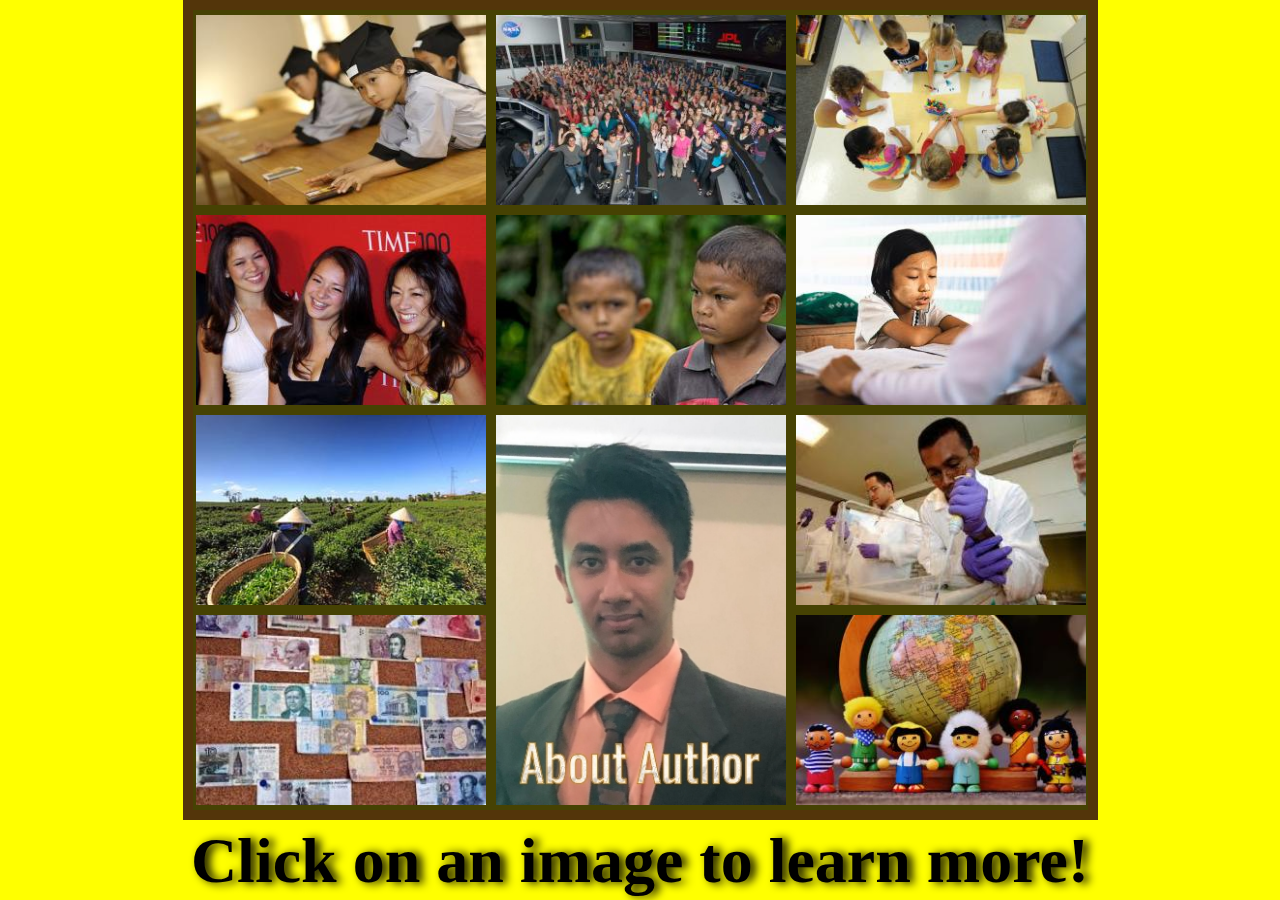
<file: index.html>
<!DOCTYPE html>
<html lang="en">

<!--

Plan for this website:

Criteria-Selections
   Themes/Topics (Criteria A) - 100 Points
      Education (Model Minority Myth & Impact, Affirmative Action, School Challenges)
      Class & Work (Ethnic Enclaves, Professional AA Workers, Glass Ceiling, Domestic Workers)
   Context (Criteria B) - 50 Points
      Show Critical Understanding of how AA are Racialized & Gendered
      Express Examples of Resistance to Intersecting Forms of Oppression that Affect AA
      Express Connections and Understandings of Specific Context Related to Readings from Class
      Reflect some Similar Critiques and Historical Context of the Work Analyzed in Class
   Creativity (Criteria C) - 50 Points
      Presentation includes Creative Element / Presented
      Information Shared in New & Interesting Way
      Lots of Time and Thought Went into this Project

splash screen should be like that of www.li.me with multi-skin-color people

data ideas:
   different races in education 1970 - 2020 (interactable pi-chart)
   different races in work 2010
   different educational degree per ethnicity

-->

   <head>
      <meta charset="utf-8" />
      <title>Ethnic Studies 10 -|- Option A -|- Website</title>
      <link rel="stylesheet" type="text/css" href="general.css">
   </head>

   <body>
      <canvas id="st-canvas"></canvas>
      <script src="commander.js" type="application/javascript"></script>
      <h1>Click on an image to learn more!</h1>
   </body>

</html>
</file>
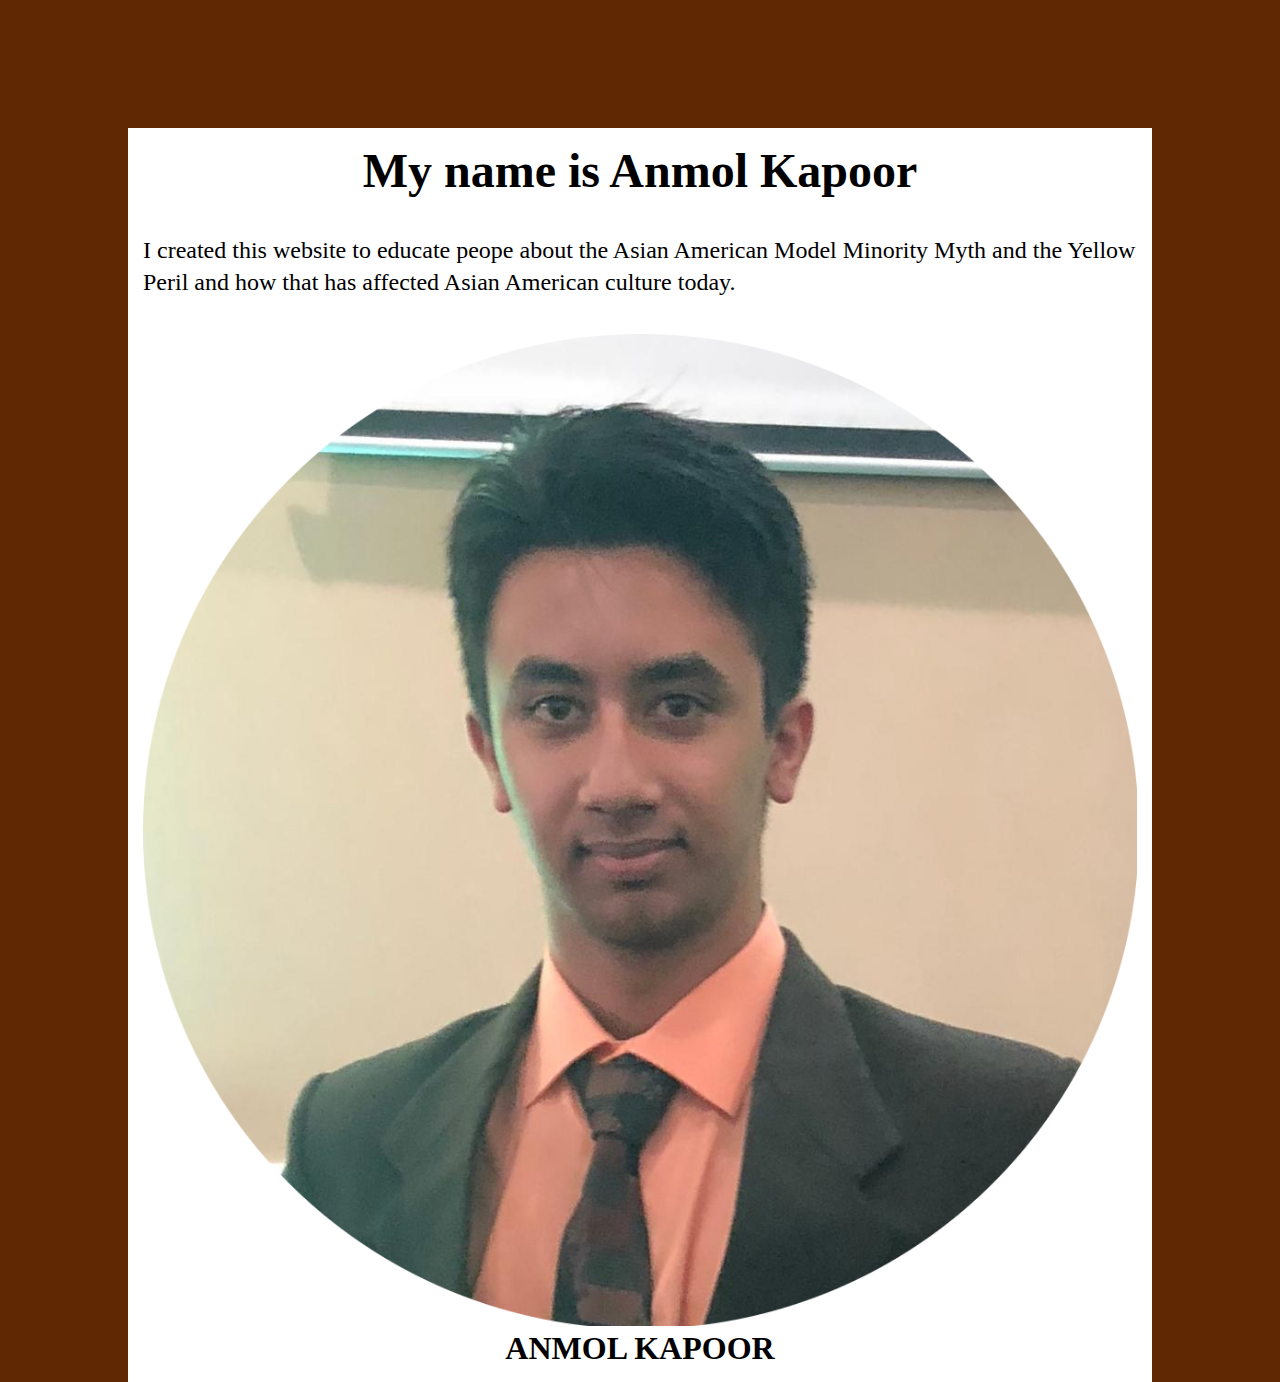
<file: articles/about/index.html>
<!DOCTYPE html>
<html lang="en">
   <head>
      <meta charset="utf-8" />
      <title>About Author</title>
      <link rel="stylesheet" type="text/css" href="../colonel.css">
   </head>

   <body>
       <div id="focus">
           <h1>My name is Anmol Kapoor</h1>
           <br><br>
           <p>I created this website to educate peope about the Asian American Model Minority Myth and the Yellow Peril and how that has affected Asian American culture today.</p>
           <br><br>
           <img src="1.png" alt="[IMAGE] ANMOL KAPOOR">
           <h2 style="text-align:center;font-size:32px;">ANMOL KAPOOR</h2>
       </div>
       <script src="../lieutenant.js" type="application/javascript"></script>
   </body>
</html>
</file>
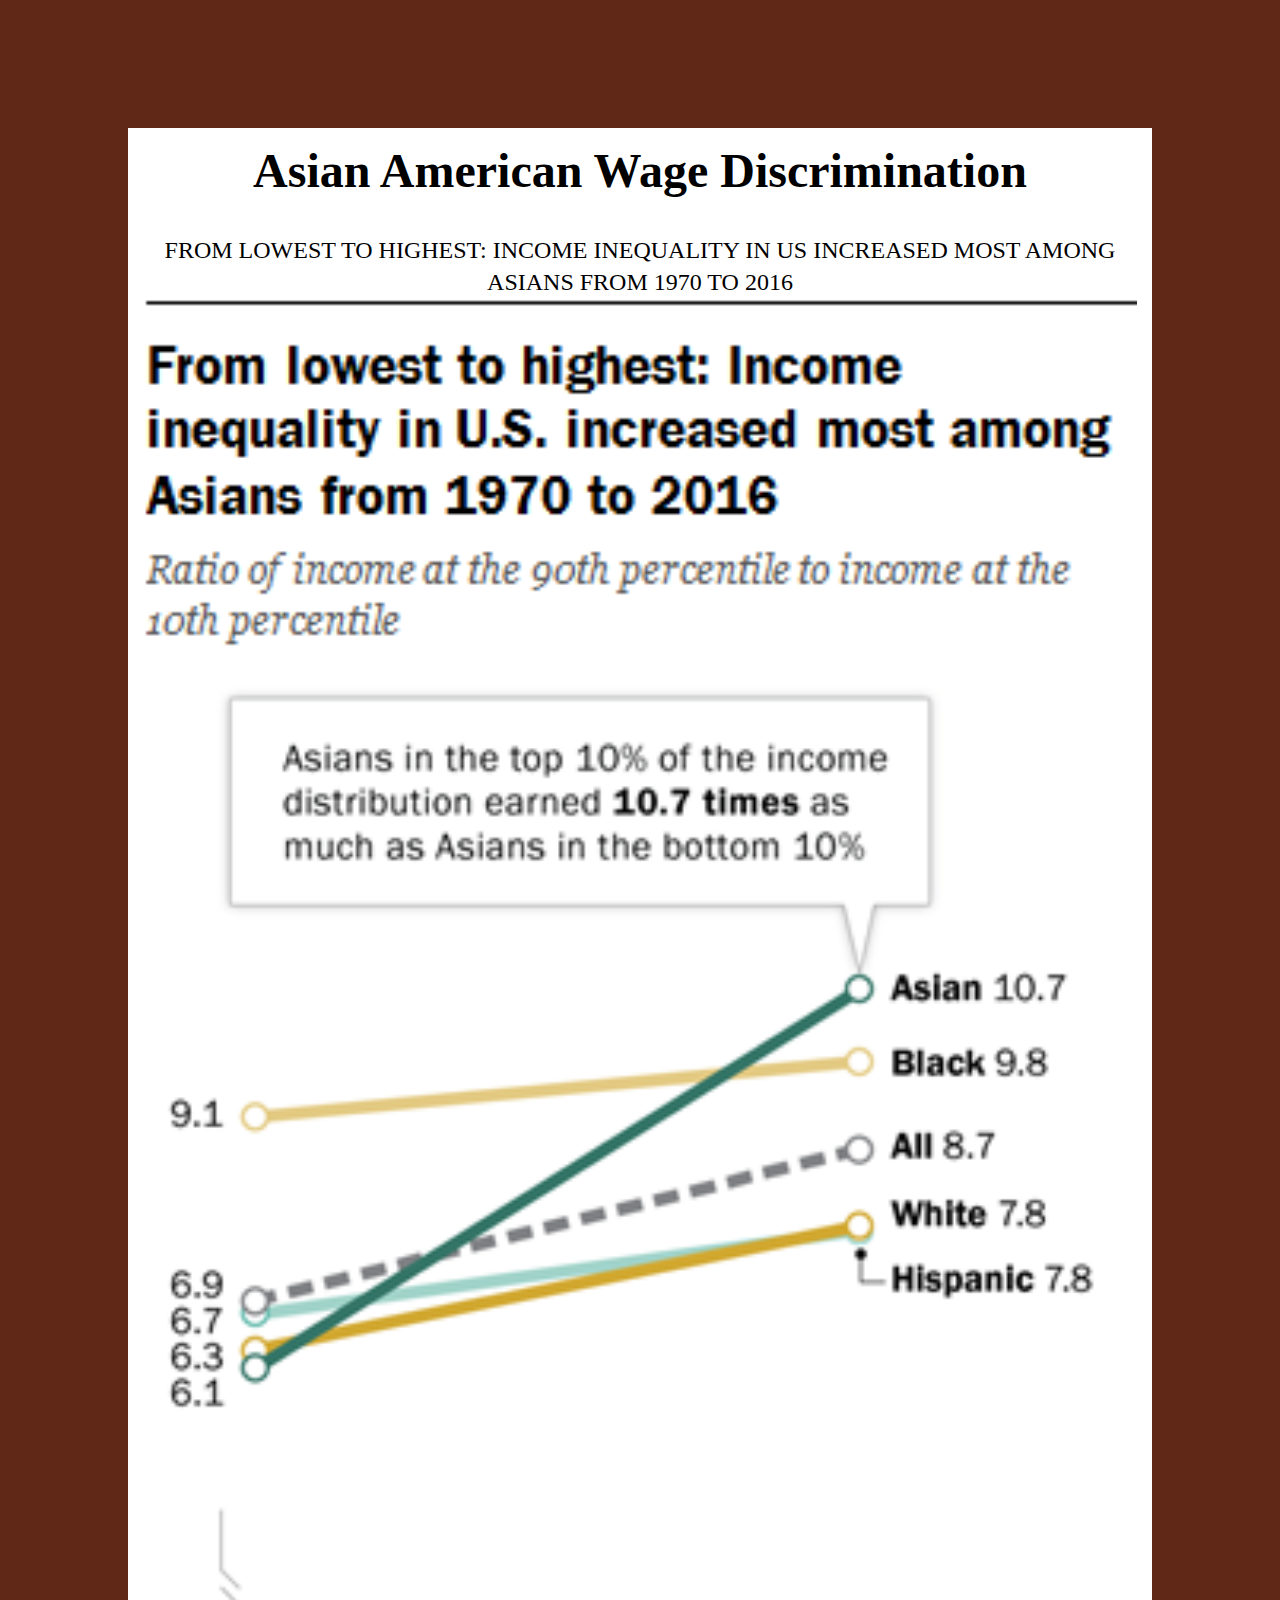
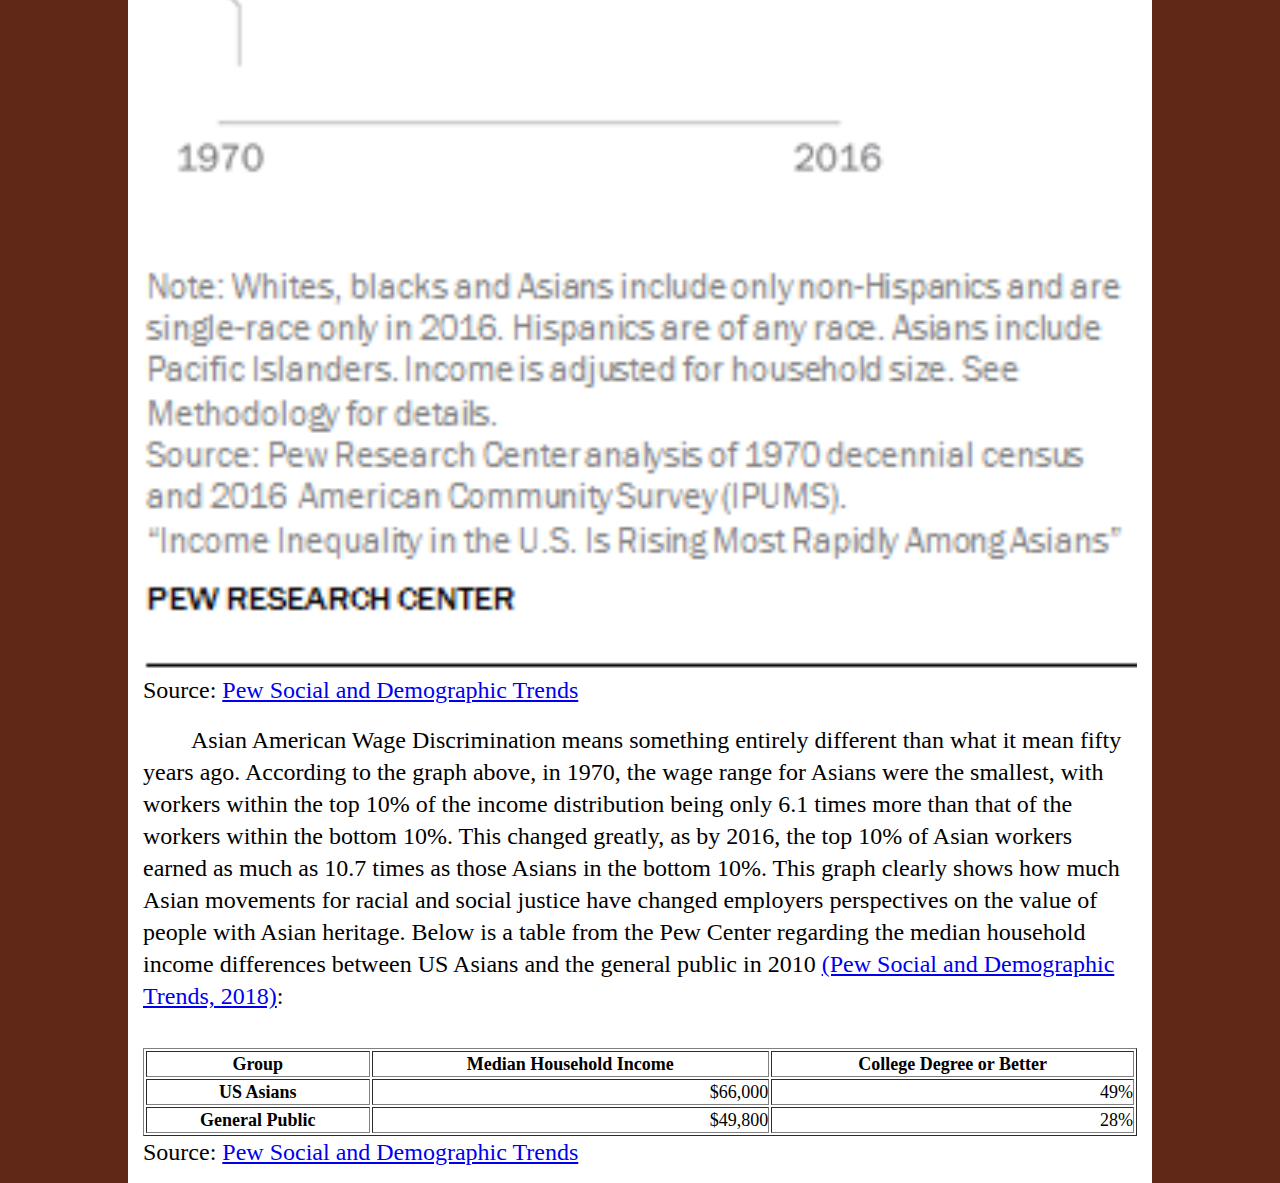
<file: articles/all-about-money/index.html>
<!DOCTYPE html>
<html lang="en">
   <head>
      <meta charset="utf-8" />
      <title>All About Money</title>
      <link rel="stylesheet" type="text/css" href="../colonel.css">
   </head>

   <body>
       <div id="focus">
           <h1>Asian American Wage Discrimination</h1>
           <br><br>
           <p style="text-align:center;">FROM LOWEST TO HIGHEST: INCOME INEQUALITY IN US INCREASED MOST AMONG ASIANS FROM 1970 TO 2016</p>
           <img src="1.png" alt="[IMAGE] FROM LOWEST TO HIGHEST: INCOME INEQUALITY IN US INCREASED MOST AMONG ASIANS FROM 1970 TO 2016">
           <p>Source: <a href="https://www.pewsocialtrends.org/2018/07/12/income-inequality-in-the-u-s-is-rising-most-rapidly-among-asians/">Pew Social and Demographic Trends</a></p>
           <br>
           <p>&nbsp;&nbsp;&nbsp;&nbsp;&nbsp;&nbsp;&nbsp;&nbsp;Asian American Wage Discrimination means something entirely different than what it mean fifty years ago. According to the graph above, in 1970, the wage range for Asians were the smallest, with workers within the top 10%  of the income distribution being only 6.1 times more than that of the workers within the bottom 10%. This changed greatly, as by 2016, the top 10% of Asian workers earned as much as 10.7 times as those Asians in the bottom 10%. This graph clearly shows how much Asian movements for racial and social justice have changed employers perspectives on the value of people with Asian heritage. Below is a table from the Pew Center regarding the median household income differences between US Asians and the general public in 2010 <a href="https://www.pewsocialtrends.org/2012/06/19/the-rise-of-asian-americans/">(Pew Social and Demographic Trends, 2018)</a>:</p>
           <br><br>
           <table border="1px">
               <tr>
                   <th>Group</th>
                   <th>Median Household Income</th>
                   <th>College Degree or Better</th>
               </tr>
               <tr>
                   <th>US Asians</th>
                   <td>$66,000</td>
                   <td>49%</td>
               </tr>
               <tr>
                   <th>General Public</th>
                   <td>$49,800</td>
                   <td>28%</td>
               </tr>
           </table>
           <p>Source: <a href="https://www.pewsocialtrends.org/2012/06/19/the-rise-of-asian-americans/">Pew Social and Demographic Trends</a></p>
       </div>
       <script src="../lieutenant.js" type="application/javascript"></script>
   </body>
</html>
</file>
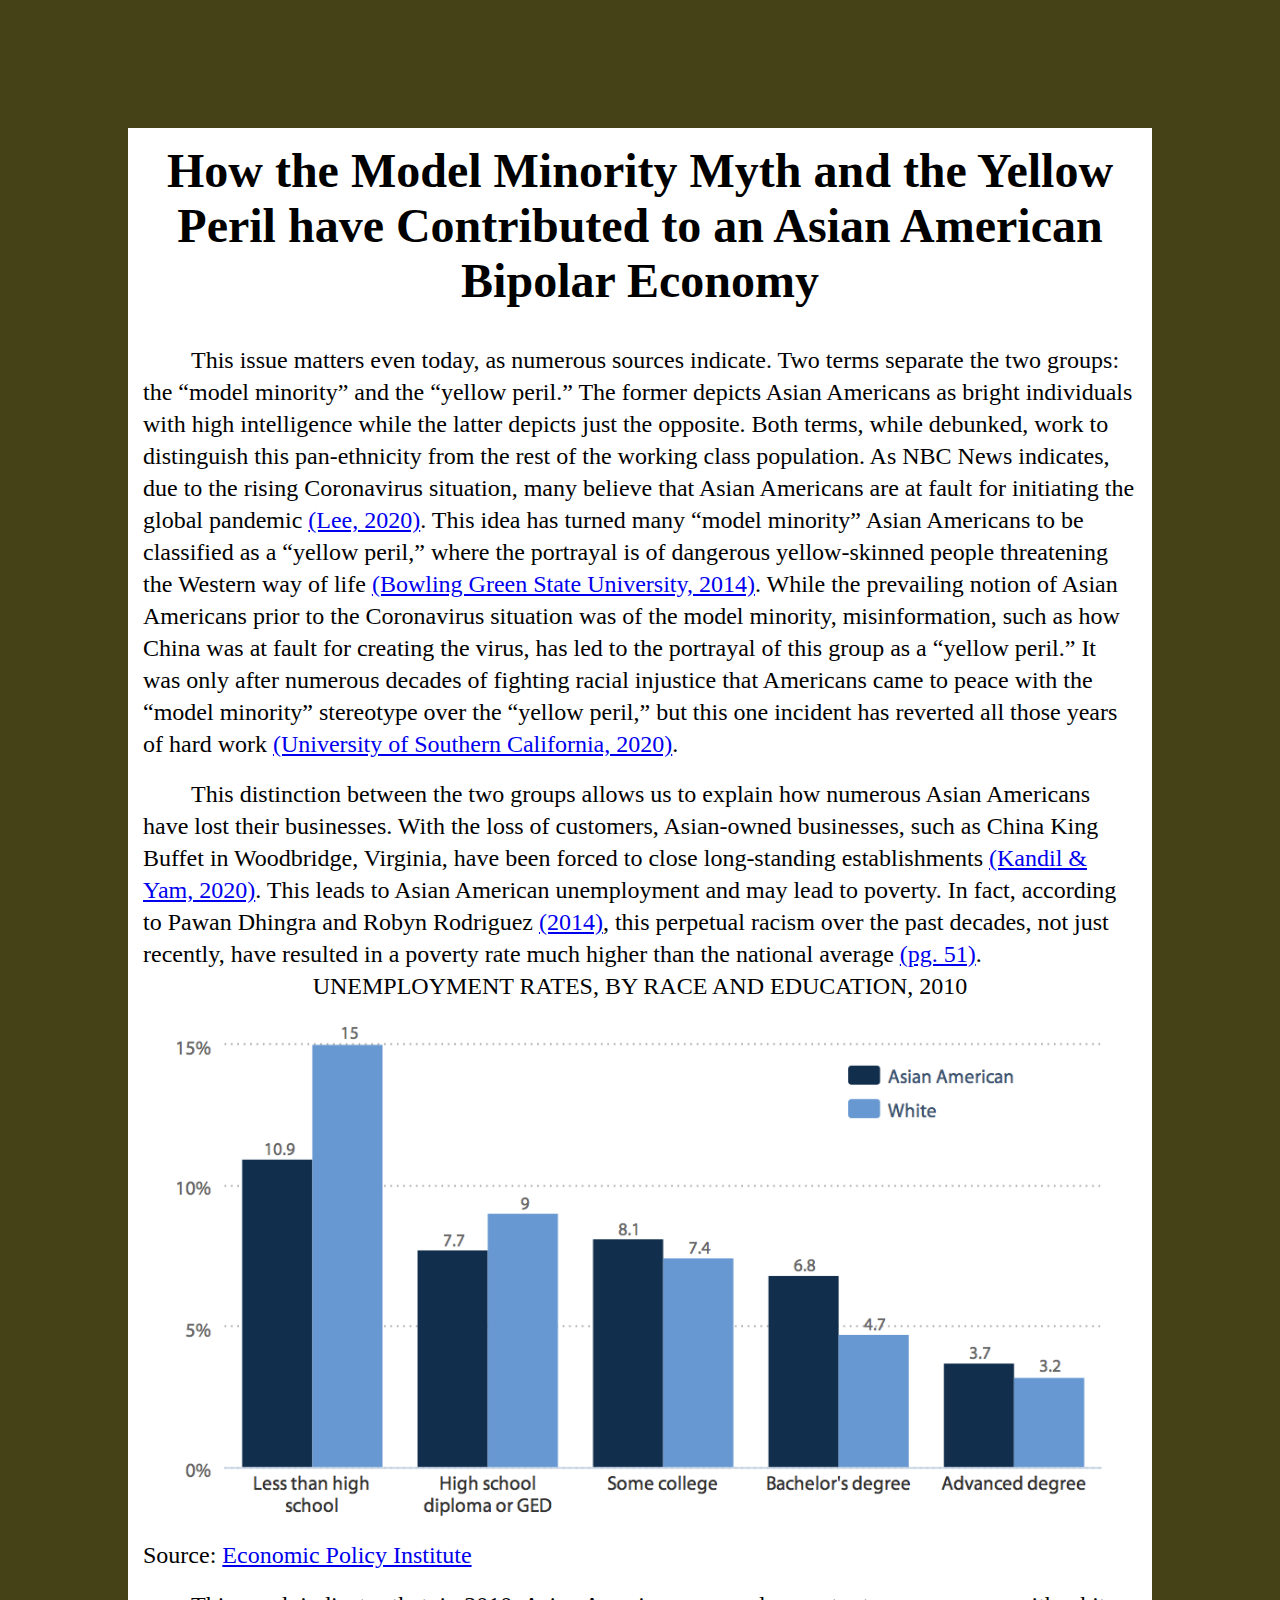
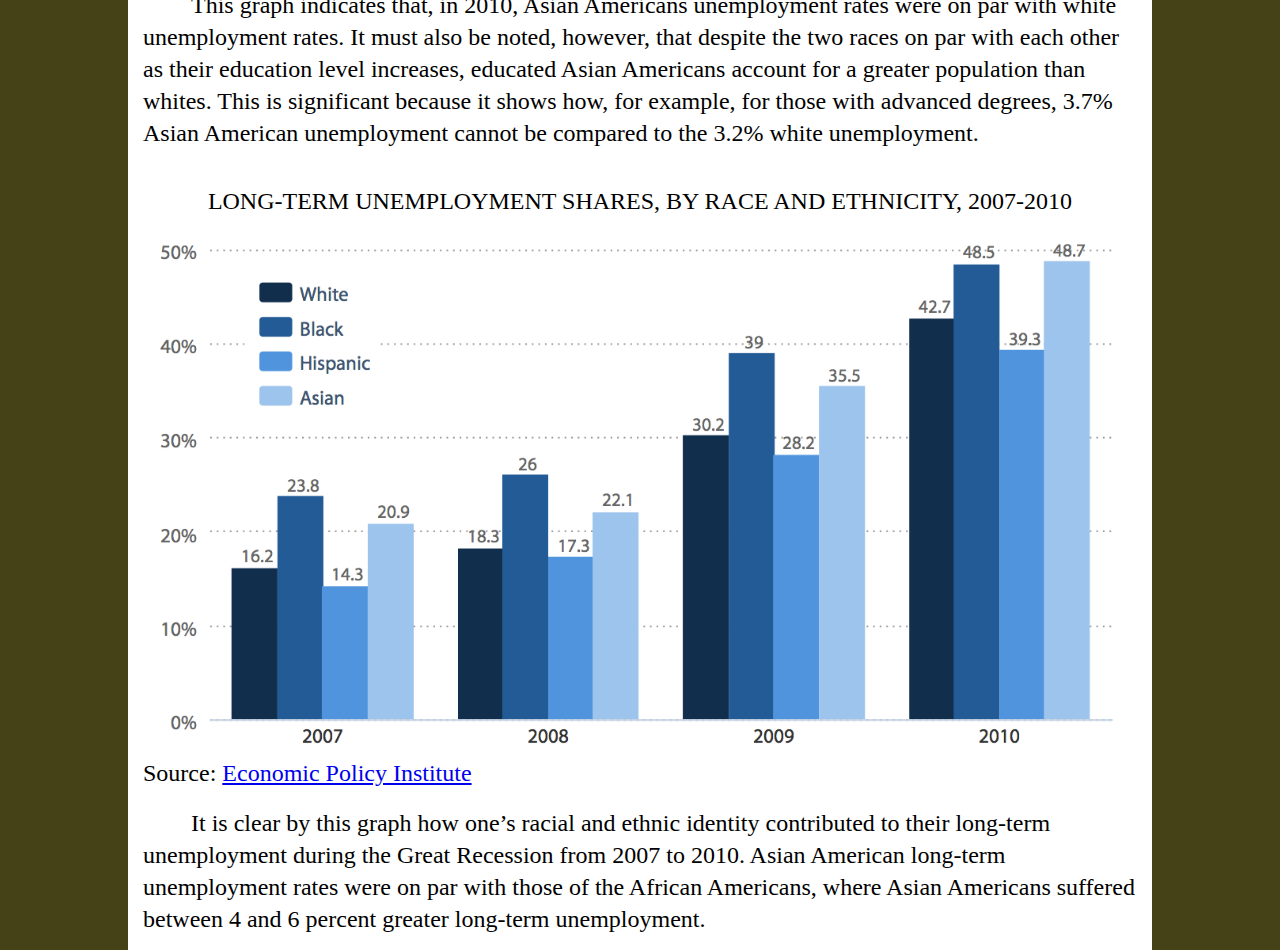
<file: articles/asian-american-bipolar-economy/index.html>
<!DOCTYPE html>
<html lang="en">
   <head>
      <meta charset="utf-8" />
      <title>MM & YP -> Asian American Bipolar Economy</title>
      <link rel="stylesheet" type="text/css" href="../colonel.css">
   </head>

   <body>
       <div id="focus">
           <h1>How the Model Minority Myth and the Yellow Peril have Contributed to an Asian American Bipolar Economy</h1>
           <br><br>
           <p>&nbsp;&nbsp;&nbsp;&nbsp;&nbsp;&nbsp;&nbsp;&nbsp;This issue matters even today, as numerous sources indicate. Two terms separate the two groups: the “model minority” and the “yellow peril.” The former depicts Asian Americans as bright individuals with high intelligence while the latter depicts just the opposite. Both terms, while debunked, work to distinguish this pan-ethnicity from the rest of the working class population. As NBC News indicates, due to the rising Coronavirus situation, many believe that Asian Americans are at fault for initiating the global pandemic <a href="https://www.nbcnews.com/think/opinion/coronavirus-fears-show-how-model-minority-asian-americans-become-yellow-ncna1151671">(Lee, 2020)</a>. This idea has turned many “model minority” Asian Americans to be classified as a “yellow peril,” where the portrayal is of dangerous yellow-skinned people threatening the Western way of life <a href="https://digitalgallery.bgsu.edu/student/exhibits/show/race-in-us/asian-americans/asian-immigration-and-the--yel">(Bowling Green State University, 2014)</a>. While the prevailing notion of Asian Americans prior to the Coronavirus situation was of the model minority, misinformation, such as how China was at fault for creating the virus, has led to the portrayal of this group as a “yellow peril.”  It was only after numerous decades of fighting racial injustice that Americans came to peace with the “model minority” stereotype over the “yellow peril,” but this one incident has reverted all those years of hard work <a href="https://www.universityofcalifornia.edu/news/hold-tiger-mom">(University of Southern California, 2020)</a>.</p>
           <br>
           <p>&nbsp;&nbsp;&nbsp;&nbsp;&nbsp;&nbsp;&nbsp;&nbsp;This distinction between the two groups allows us to explain how numerous Asian Americans have lost their businesses. With the loss of customers, Asian-owned businesses, such as China King Buffet in Woodbridge, Virginia, have been forced to close long-standing establishments <a href="https://www.nbcnews.com/news/asian-america/asian-americans-face-dual-challenges-surging-unemployment-racism-n1235356">(Kandil & Yam, 2020)</a>. This leads to Asian American unemployment and may lead to poverty. In fact, according to Pawan Dhingra and Robyn Rodriguez <a href="../ITAAS.pdf">(2014)</a>, this perpetual racism over the past decades, not just recently, have resulted in a poverty rate much higher than the national average <a href="../ITAAS.pdf">(pg. 51)</a>.</p>
           <p style="text-align:center;">UNEMPLOYMENT RATES, BY RACE AND EDUCATION, 2010</p>
           <img src="1.png" alt="[IMAGE] UNEMPLOYMENT RATES, BY RACE AND EDUCATION, 2010">
           <p>Source: <a href="https://www.epi.org/publication/ib323-asian-american-unemployment/">Economic Policy Institute</a></p>
           <br>
           <p>&nbsp;&nbsp;&nbsp;&nbsp;&nbsp;&nbsp;&nbsp;&nbsp;This graph indicates that, in 2010, Asian Americans unemployment rates were on par with white unemployment rates. It must also be noted, however, that despite the two races on par with each other as their education level increases, educated Asian Americans account for a greater population than whites. This is significant because it shows how, for example, for those with advanced degrees, 3.7% Asian American unemployment cannot be compared to the 3.2% white unemployment.</p>
           <br><br>
           <p style="text-align:center;">LONG-TERM UNEMPLOYMENT SHARES, BY RACE AND ETHNICITY, 2007-2010</p>
           <img src="2.png" alt="[IMAGE] LONG-TERM UNEMPLOYMENT SHARES, BY RACE AND ETHNICITY, 2007-2010">
           <p>Source: <a href="https://www.epi.org/publication/ib323-asian-american-unemployment/">Economic Policy Institute</a></p>
           <br>
           <p>&nbsp;&nbsp;&nbsp;&nbsp;&nbsp;&nbsp;&nbsp;&nbsp;It is clear by this graph how one’s racial and ethnic identity contributed to their long-term unemployment during the Great Recession from 2007 to 2010. Asian American long-term unemployment rates were on par with those of the African Americans, where Asian Americans suffered between 4 and 6 percent greater long-term unemployment.</p>
       </div>
       <script src="../lieutenant.js" type="application/javascript"></script>
   </body>
</html>
</file>
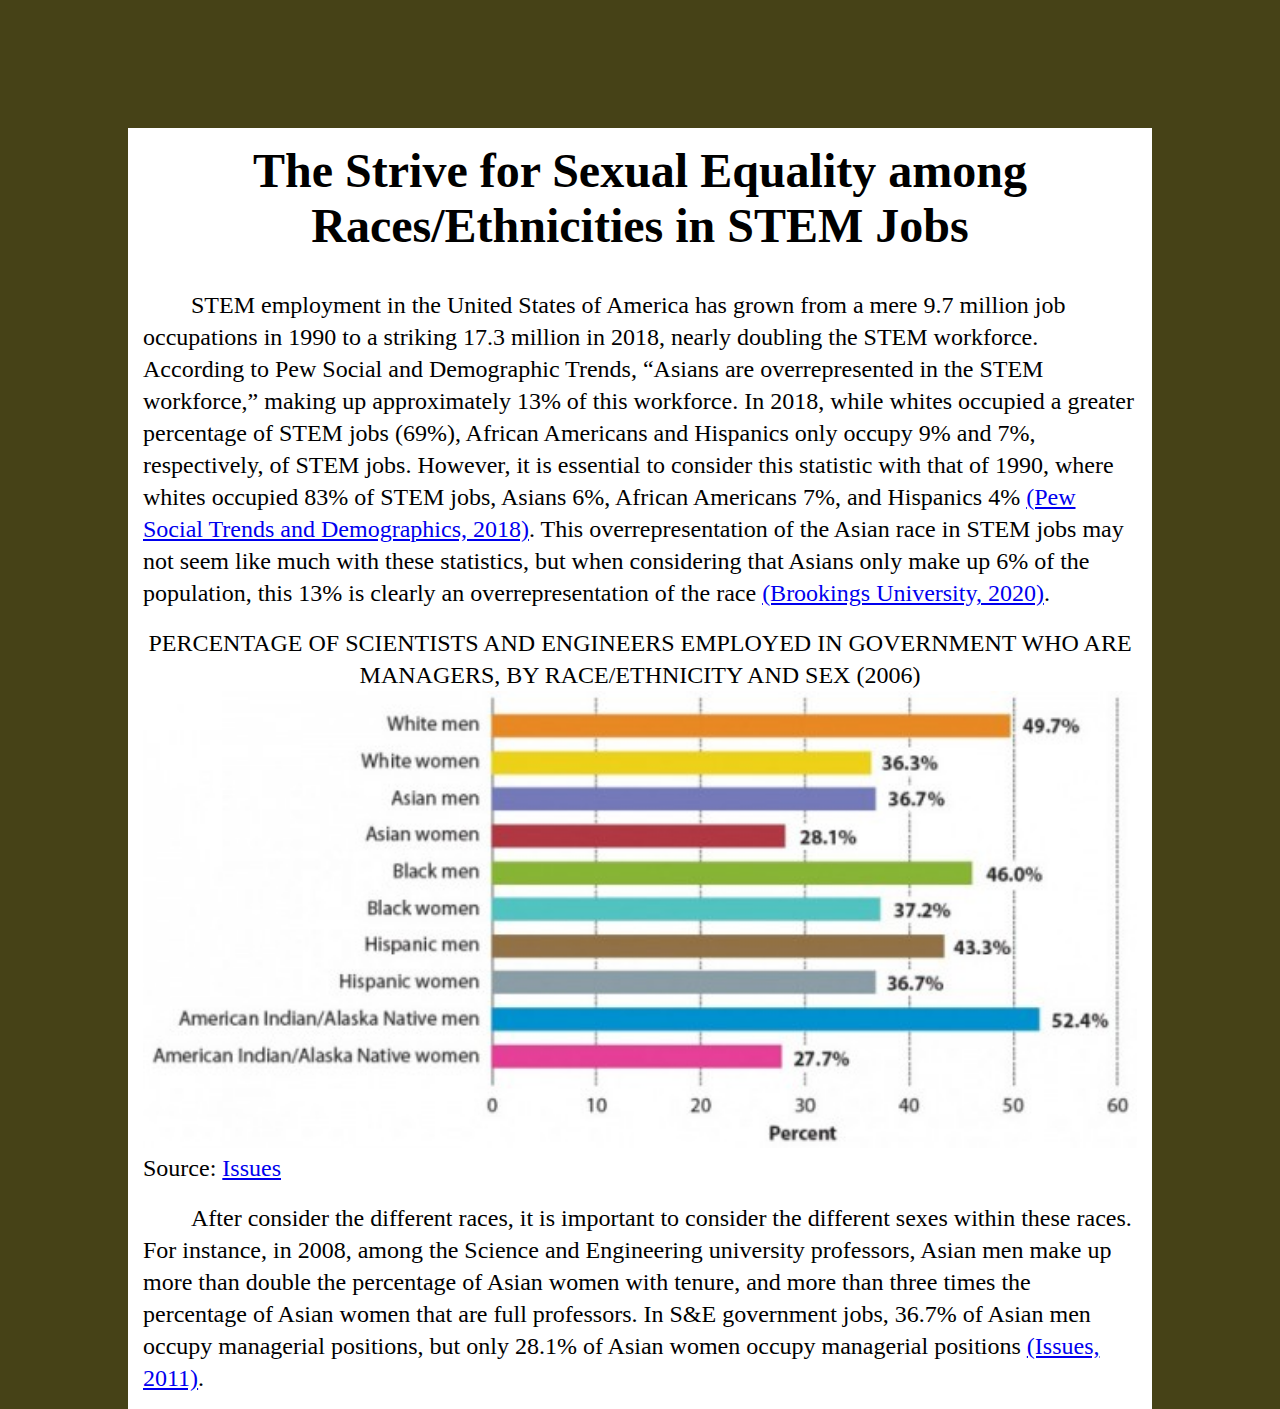
<file: articles/battling-sex-with-stem-education/index.html>
<!DOCTYPE html>
<html lang="en">
   <head>
      <meta charset="utf-8" />
      <title>Battling Sex with STEM</title>
      <link rel="stylesheet" type="text/css" href="../colonel.css">
   </head>

   <body>
       <div id="focus">
           <h1>The Strive for Sexual Equality among Races/Ethnicities in STEM Jobs</h1>
           <br><br>
           <p>&nbsp;&nbsp;&nbsp;&nbsp;&nbsp;&nbsp;&nbsp;&nbsp;STEM employment in the United States of America has grown from a mere 9.7 million job occupations in 1990 to a striking 17.3 million in 2018, nearly doubling the STEM workforce. According to Pew Social and Demographic Trends, “Asians are overrepresented in the STEM workforce,” making up approximately 13% of this workforce. In 2018, while whites occupied a greater percentage of STEM jobs (69%), African Americans and Hispanics only occupy 9% and 7%, respectively, of STEM jobs. However, it is essential to consider this statistic with that of 1990, where whites occupied 83% of STEM jobs, Asians 6%, African Americans 7%, and Hispanics 4% <a href="https://www.pewsocialtrends.org/2018/07/12/income-inequality-in-the-u-s-is-rising-most-rapidly-among-asians/">(Pew Social Trends and Demographics, 2018)</a>. This overrepresentation of the Asian race in STEM jobs may not seem like much with these statistics, but when considering that Asians only make up 6% of the population, this 13% is clearly an overrepresentation of the race <a href="https://www.brookings.edu/research/new-census-data-shows-the-nation-is-diversifying-even-faster-than-predicted/">(Brookings University, 2020)</a>.</p>
           <br>
           <p style="text-align:center;">PERCENTAGE OF SCIENTISTS AND ENGINEERS EMPLOYED IN GOVERNMENT WHO ARE MANAGERS, BY RACE/ETHNICITY AND SEX (2006)</p>
           <img src="1.jpg" alt="[IMAGE] PERCENTAGE OF SCIENTISTS AND ENGINEERS EMPLOYED IN GOVERNMENT WHO ARE MANAGERS, BY RACE/ETHNICITY AND SEX (2006)">
           <p>Source: <a href="https://issues.org/realnumbers-29/">Issues</a></p>
           <br>
           <p>&nbsp;&nbsp;&nbsp;&nbsp;&nbsp;&nbsp;&nbsp;&nbsp;After consider the different races, it is important to consider the different sexes within these races. For instance, in 2008, among the Science and Engineering university professors, Asian men make up more than double the percentage of Asian women with tenure, and more than three times the percentage of Asian women that are full professors. In S&E government jobs, 36.7% of Asian men occupy managerial positions, but only 28.1% of Asian women occupy managerial positions <a href="https://issues.org/realnumbers-29/">(Issues, 2011)</a>.</p>
       </div>
       <script src="../lieutenant.js" type="application/javascript"></script>
   </body>
</html>
</file>
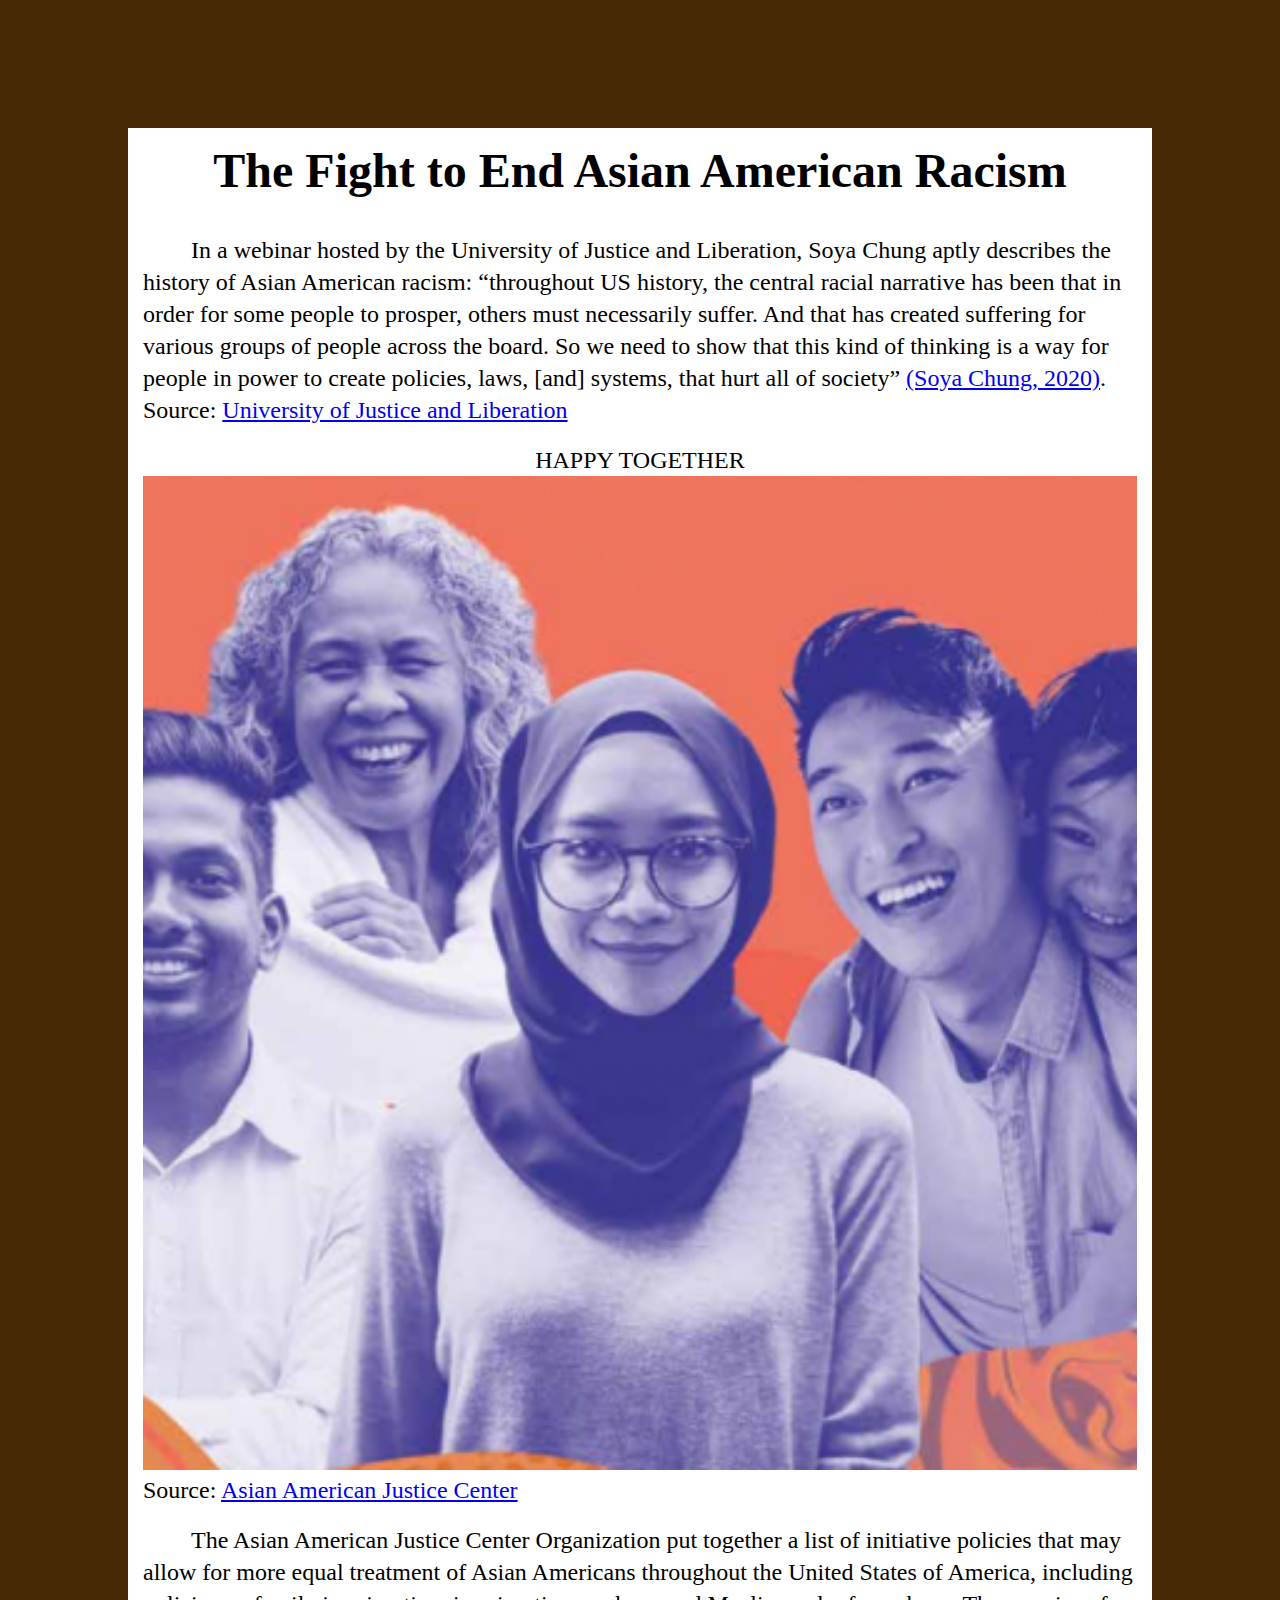
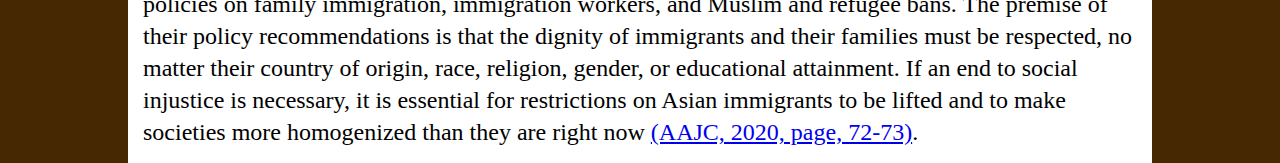
<file: articles/fight-for-togetherness/index.html>
<!DOCTYPE html>
<html lang="en">
   <head>
      <meta charset="utf-8" />
      <title>End Asian American Racism</title>
      <link rel="stylesheet" type="text/css" href="../colonel.css">
   </head>

   <body>
       <div id="focus">
           <h1>The Fight to End Asian American Racism</h1>
           <br><br>
           <p>&nbsp;&nbsp;&nbsp;&nbsp;&nbsp;&nbsp;&nbsp;&nbsp;In a webinar hosted by the University of Justice and Liberation, Soya Chung aptly describes the history of Asian American racism: “throughout US history, the central racial narrative has been that in order for some people to prosper, others must necessarily suffer. And that has created suffering for various groups of people across the board. So we need to show that this kind of thinking is a way for people in power to create policies, laws, [and] systems, that hurt all of society” <a href="1.txt">(Soya Chung, 2020)</a>.</p>
           <p>Source: <a href="1.txt">University of Justice and Liberation</a></p>
           <br>
           <p style="text-align:center;">HAPPY TOGETHER</p>
           <img src="1.png" alt="[IMAGE] HAPPY TOGETHER">
           <p>Source: <a href="https://advancingjustice-aajc.org/">Asian American Justice Center</a></p>
           <br>
           <p>&nbsp;&nbsp;&nbsp;&nbsp;&nbsp;&nbsp;&nbsp;&nbsp;The Asian American Justice Center Organization put together a list of initiative policies that may allow for more equal treatment of Asian Americans throughout the United States of America, including policies on family immigration, immigration workers, and Muslim and refugee bans. The premise of their policy recommendations is that the dignity of immigrants and their families must be respected, no matter their country of origin, race, religion, gender, or educational attainment. If an end to social injustice is necessary, it is essential for restrictions on Asian immigrants to be lifted and to make societies more homogenized than they are right now <a href="https://advancingjustice-aajc.org/sites/default/files/2019-07/1153_AAJC_Immigration_Final_0.pdf">(AAJC, 2020, page, 72-73)</a>.</p>
       </div>
       <script src="../lieutenant.js" type="application/javascript"></script>
   </body>
</html>
</file>
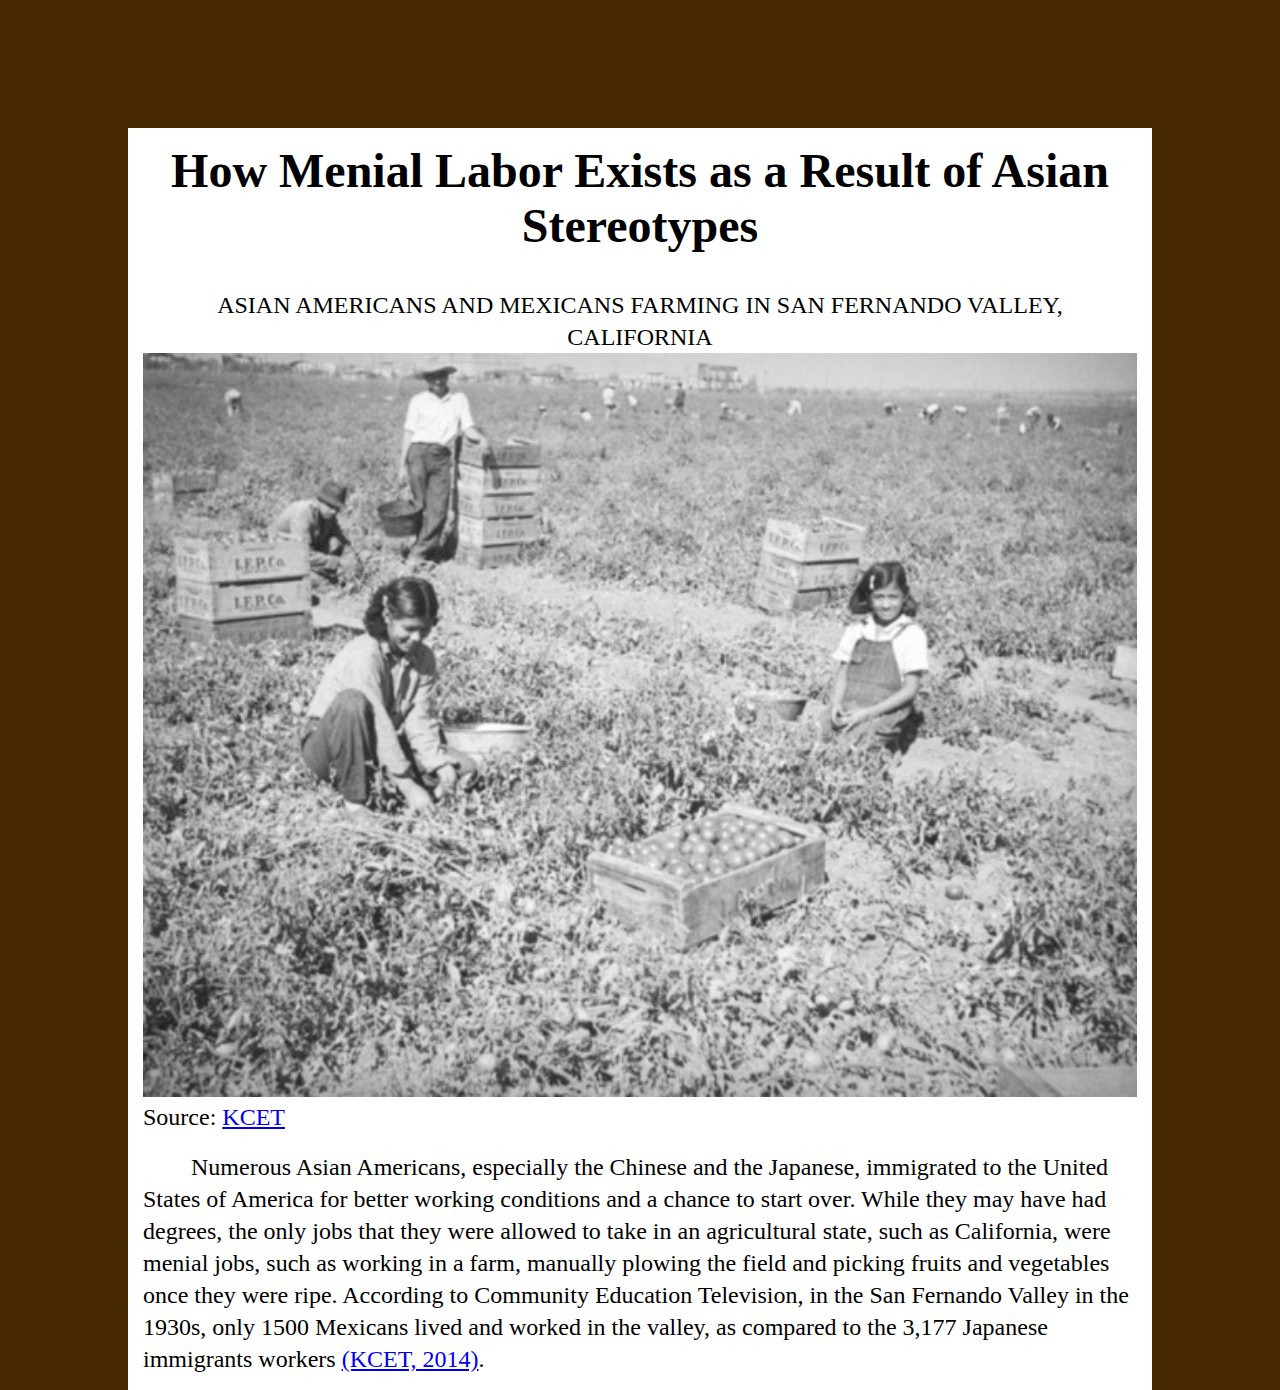
<file: articles/menial-labor/index.html>
<!DOCTYPE html>
<html lang="en">
   <head>
      <meta charset="utf-8" />
      <title>Asian Stereotypes -> Menial Labor</title>
      <link rel="stylesheet" type="text/css" href="../colonel.css">
   </head>

   <body>
       <div id="focus">
           <h1>How Menial Labor Exists as a Result of Asian Stereotypes</h1>
           <br><br>
           <p style="text-align:center;">ASIAN AMERICANS AND MEXICANS FARMING IN SAN FERNANDO VALLEY, CALIFORNIA</p>
           <img src="1.jpg" alt="[IMAGE] ASIAN AMERICANS AND MEXICANS FARMING IN SAN FERNANDO VALLEY, CALIFORNIA">
           <p>Source: <a href="https://www.kcet.org/history-society/the-valley-paradox-gentlemen-farming-and-immigrant-labor-in-the-creation-of-san">KCET</a></p>
           <br>
           <p>&nbsp;&nbsp;&nbsp;&nbsp;&nbsp;&nbsp;&nbsp;&nbsp;Numerous Asian Americans, especially the Chinese and the Japanese, immigrated to the United States of America for better working conditions and a chance to start over. While they may have had degrees, the only jobs that they were allowed to take in an agricultural state, such as California, were menial jobs, such as working in a farm, manually plowing the field and picking fruits and vegetables once they were ripe. According to Community Education Television, in the San Fernando Valley in the 1930s, only 1500 Mexicans lived and worked in the valley, as compared to the 3,177 Japanese immigrants workers <a href="https://www.kcet.org/history-society/the-valley-paradox-gentlemen-farming-and-immigrant-labor-in-the-creation-of-san">(KCET, 2014)</a>.</p>
       </div>
       <script src="../lieutenant.js" type="application/javascript"></script>
   </body>
</html>
</file>
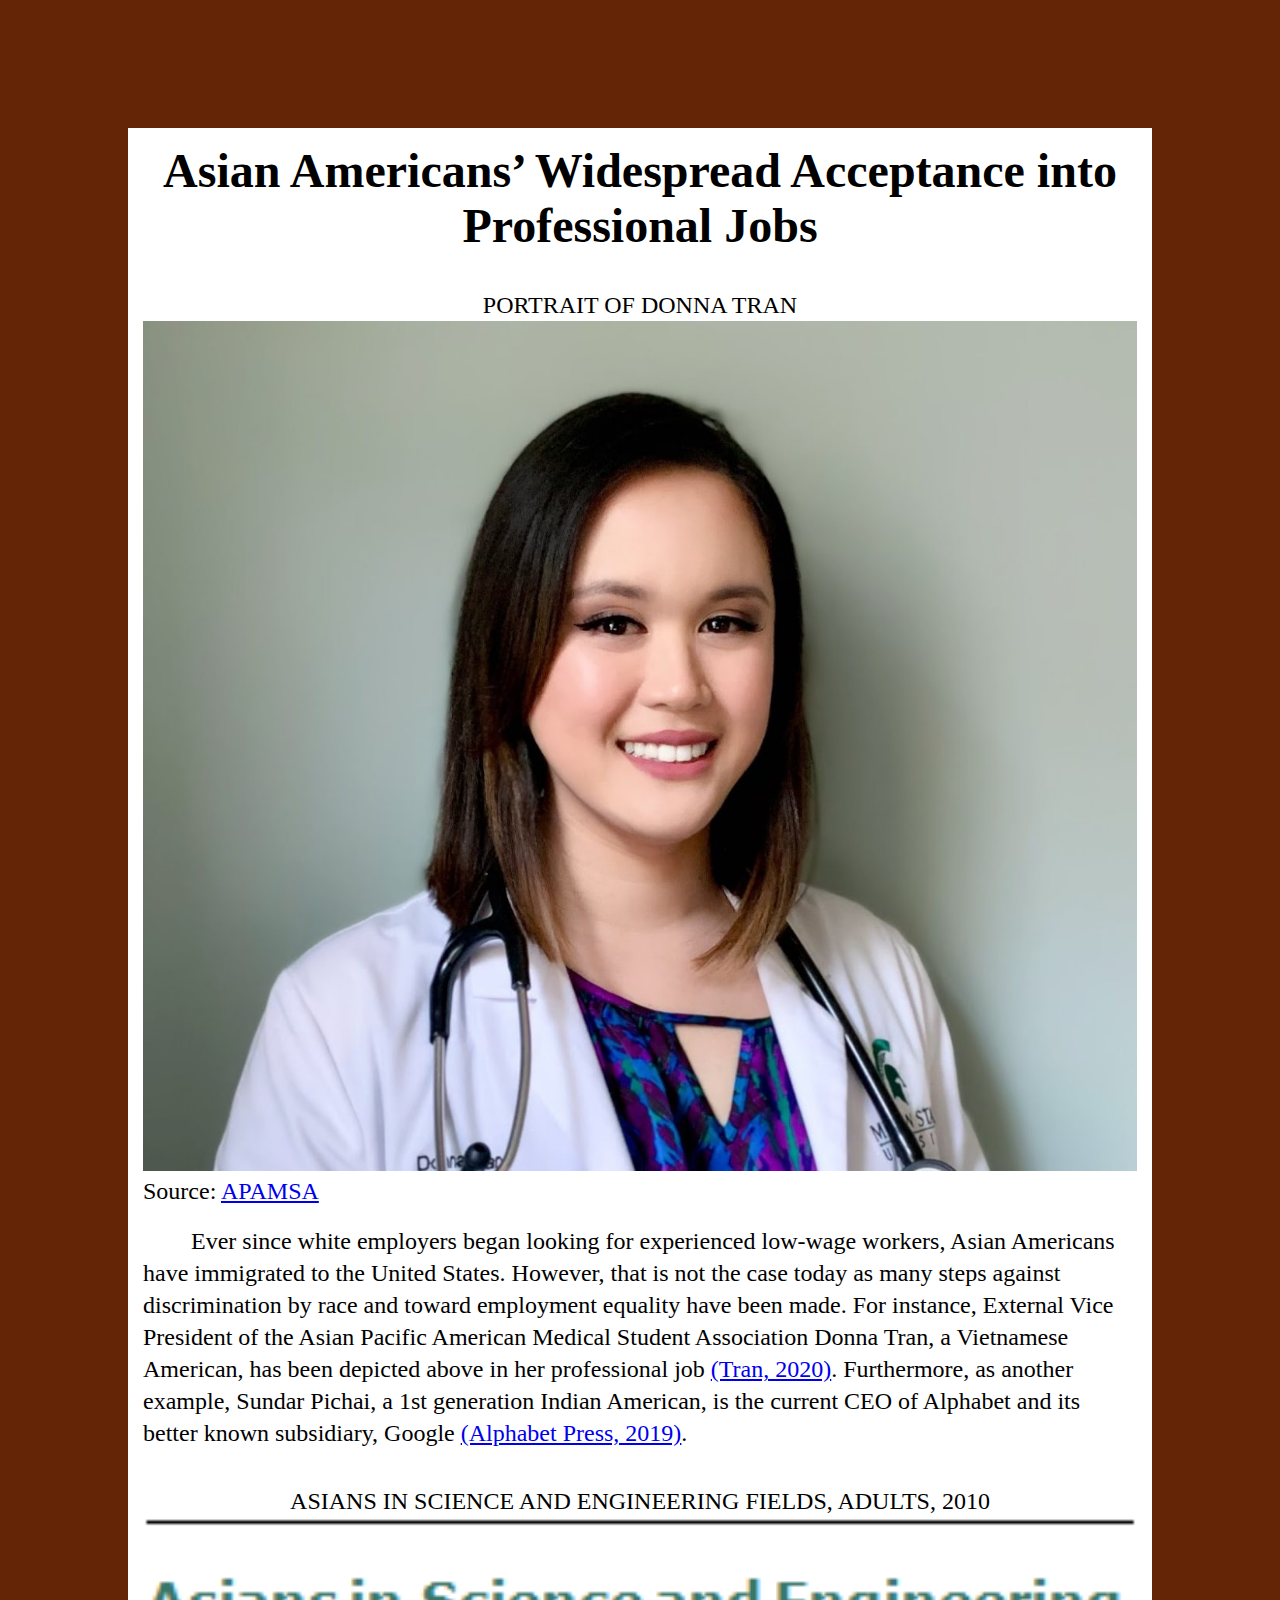
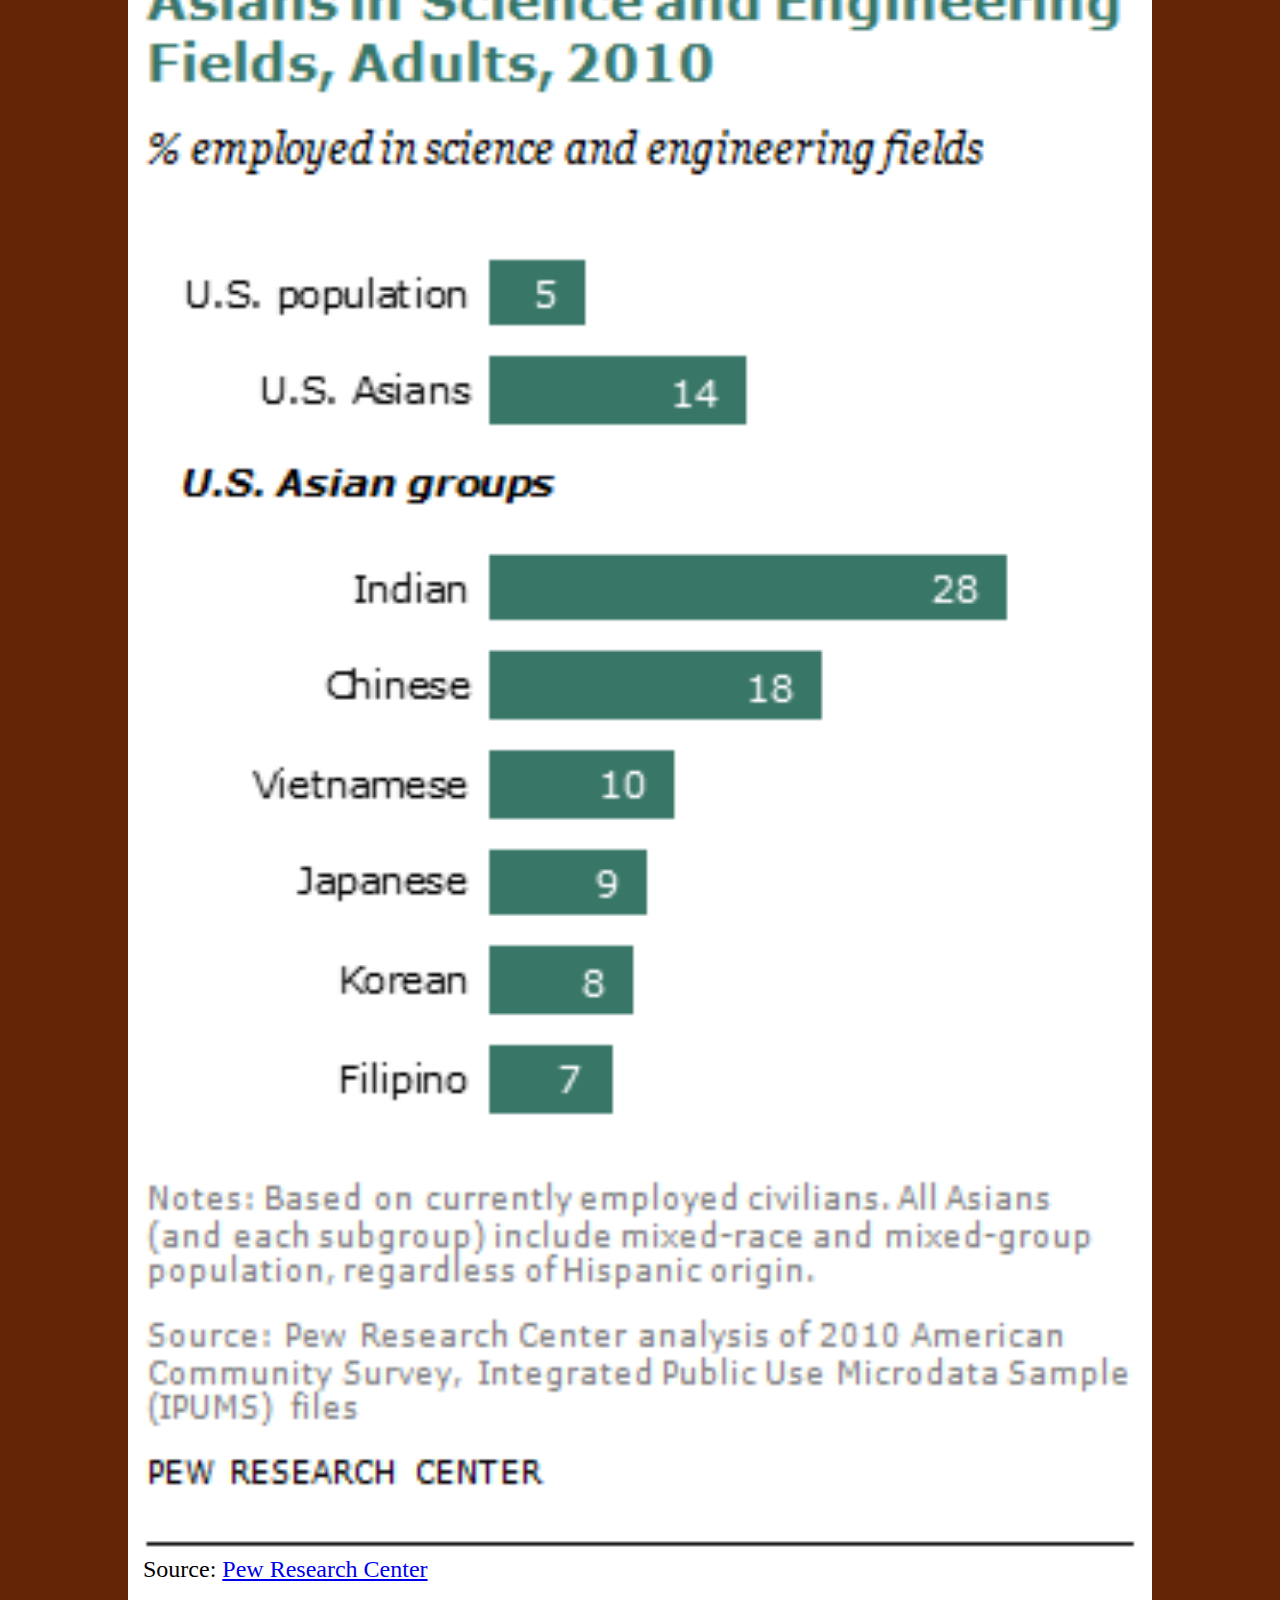
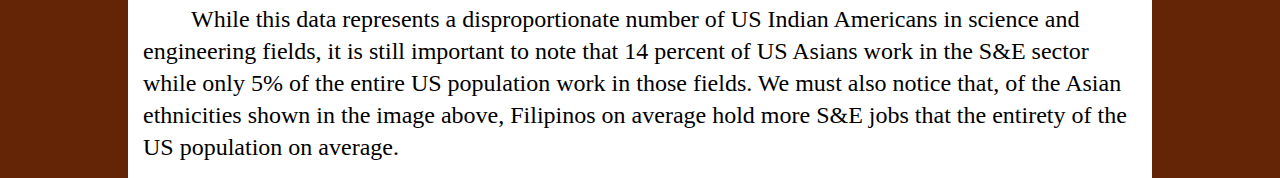
<file: articles/professional-fields/index.html>
<!DOCTYPE html>
<html lang="en">
   <head>
      <meta charset="utf-8" />
      <title>Asian Americans in Professional Jobs</title>
      <link rel="stylesheet" type="text/css" href="../colonel.css">
   </head>

   <body>
       <div id="focus">
           <h1>Asian Americans’ Widespread Acceptance into Professional Jobs</h1>
           <br><br>
           <p style="text-align:center;">PORTRAIT OF DONNA TRAN</p>
           <img src="1.jpg" alt="[IMAGE] PORTRAIT OF DONNA TRAN">
           <p>Source: <a href="https://www.apamsa.org/about-us/current-national-board">APAMSA</a></p>
           <br>
           <p>&nbsp;&nbsp;&nbsp;&nbsp;&nbsp;&nbsp;&nbsp;&nbsp;Ever since white employers began looking for experienced low-wage workers, Asian Americans have immigrated to the United States. However, that is not the case today as many steps against discrimination by race and toward employment equality have been made. For instance, External Vice President of the Asian Pacific American Medical Student Association Donna Tran, a Vietnamese American, has been depicted above in her professional job <a href="https://www.apamsa.org/about-us/current-national-board">(Tran, 2020)</a>. Furthermore, as another example, Sundar Pichai, a 1st generation Indian American, is the current CEO of Alphabet and its better known subsidiary, Google <a href="https://abc.xyz/investor/news/releases/2019/1203/">(Alphabet Press, 2019)</a>.</p>
           <br><br>
           <p style="text-align:center;">ASIANS IN SCIENCE AND ENGINEERING FIELDS, ADULTS, 2010</p>
           <img src="2.png" alt="[IMAGE] ASIANS IN SCIENCE AND ENGINEERING FIELDS, ADULTS, 2010">
           <p>Source: <a href="https://www.pewresearch.org/fact-tank/2014/09/30/5-facts-about-indian-americans/">Pew Research Center</a></p>
           <br>
           <p>&nbsp;&nbsp;&nbsp;&nbsp;&nbsp;&nbsp;&nbsp;&nbsp;While this data represents a disproportionate number of US Indian Americans in science and engineering fields, it is still important to note that 14 percent of US Asians work in the S&E sector while only 5% of the entire US population work in those fields. We must also notice that, of the Asian ethnicities shown in the image above, Filipinos on average hold more S&E jobs that the entirety of the US population on average.</p>
       </div>
       <script src="../lieutenant.js" type="application/javascript"></script>
   </body>
</html>
</file>
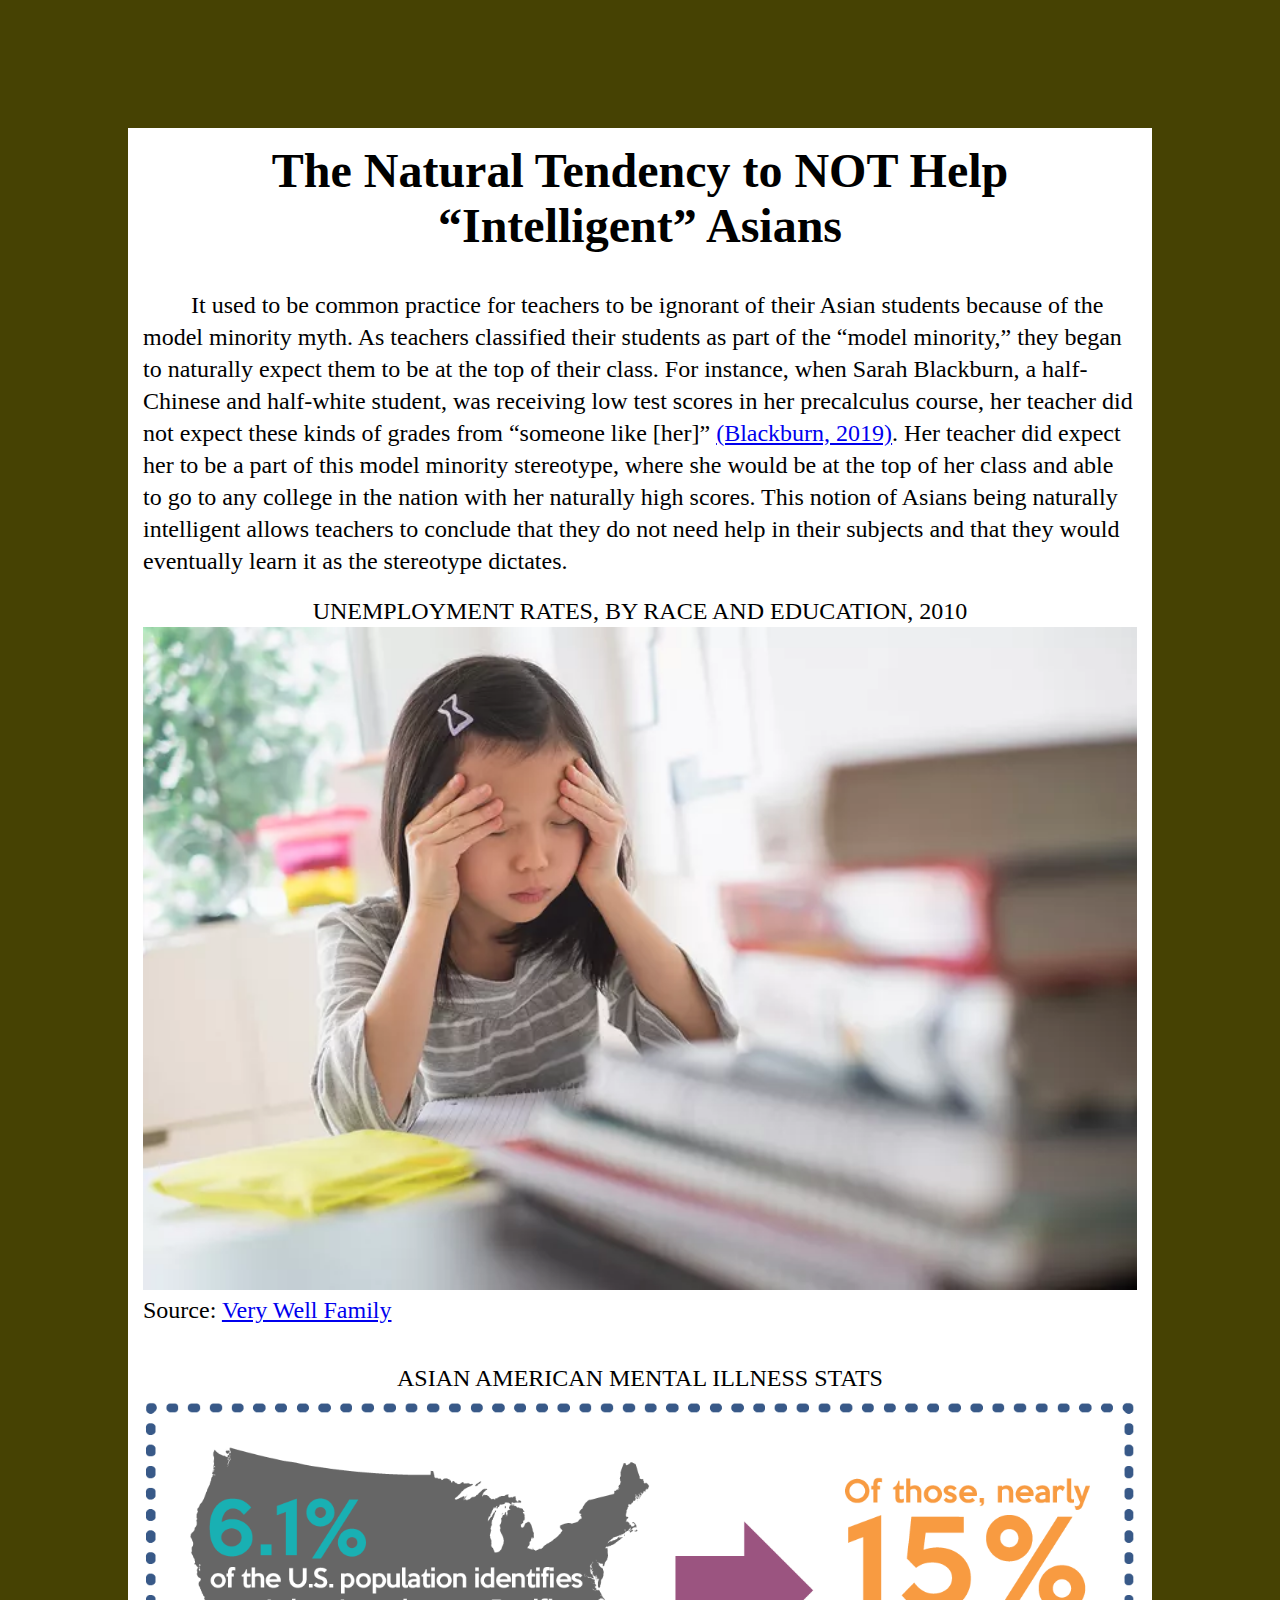
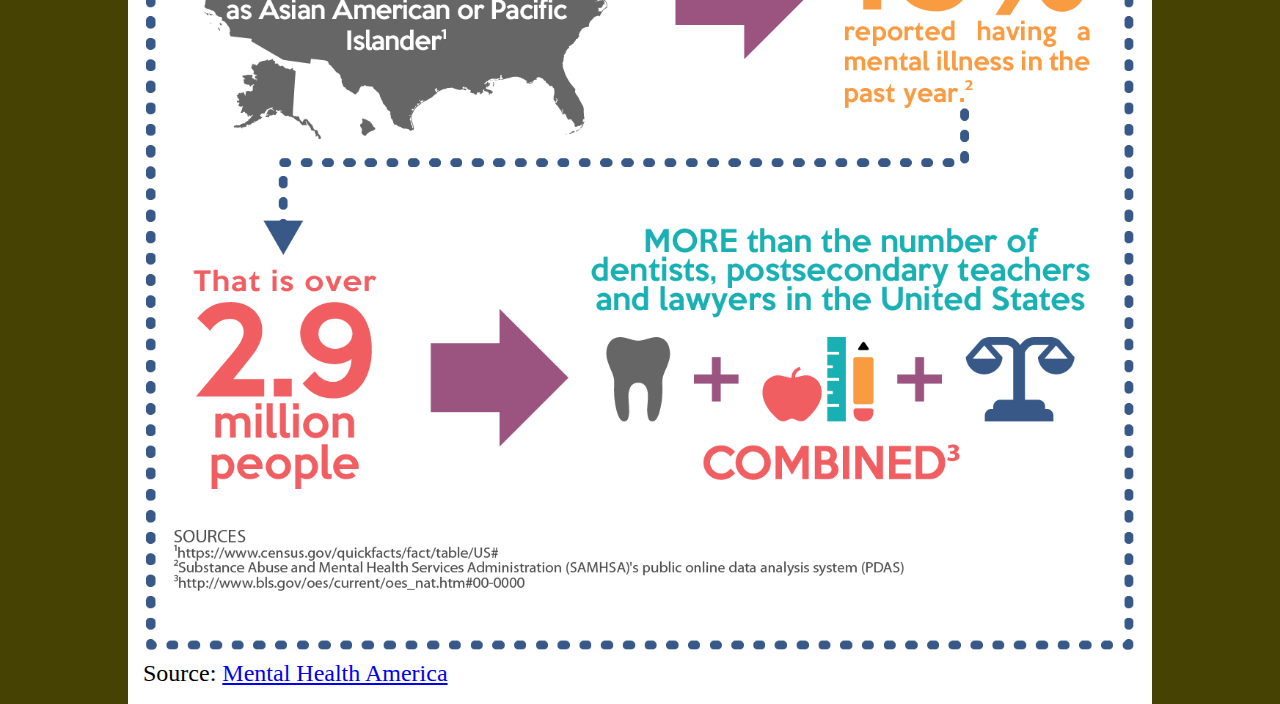
<file: articles/struggles-in-education/index.html>
<!DOCTYPE html>
<html lang="en">
   <head>
      <meta charset="utf-8" />
      <title>Asian American Struggles in Education</title>
      <link rel="stylesheet" type="text/css" href="../colonel.css">
   </head>

   <body>
       <div id="focus">
           <h1>The Natural Tendency to NOT Help “Intelligent” Asians</h1>
           <br><br>
           <p>&nbsp;&nbsp;&nbsp;&nbsp;&nbsp;&nbsp;&nbsp;&nbsp;It used to be common practice for teachers to be ignorant of their Asian students because of the model minority myth. As teachers classified their students as part of the “model minority,” they began to naturally expect them to be at the top of their class. For instance, when Sarah Blackburn, a half-Chinese and half-white student, was receiving low test scores in her precalculus course, her teacher did not expect these kinds of grades from “someone like [her]” <a href="https://www.tolerance.org/magazine/what-is-the-model-minority-myth">(Blackburn, 2019)</a>. Her teacher did expect her to be a part of this model minority stereotype, where she would be at the top of her class and able to go to any college in the nation with her naturally high scores. This notion of Asians being naturally intelligent allows teachers to conclude that they do not need help in their subjects and that they would eventually learn it as the stereotype dictates.</p>
           <br>
           <p style="text-align:center;">UNEMPLOYMENT RATES, BY RACE AND EDUCATION, 2010</p>
           <img src="1.webp" alt="[IMAGE] UNEMPLOYMENT RATES, BY RACE AND EDUCATION, 2010">
           <p>Source: <a href="https://www.verywellfamily.com/how-to-spot-anxiety-and-stress-in-children-620518">Very Well Family</a></p>
           <br><br>
           <p style="text-align:center;">ASIAN AMERICAN MENTAL ILLNESS STATS</p>
           <img src="2.png" alt="[IMAGE] ASIAN AMERICAN MENTAL ILLNESS STATS">
           <p>Source: <a href="https://www.mhanational.org/issues/asian-americanpacific-islander-communities-and-mental-health">Mental Health America</a></p>
       </div>
       <script src="../lieutenant.js" type="application/javascript"></script>
   </body>
</html>
</file>
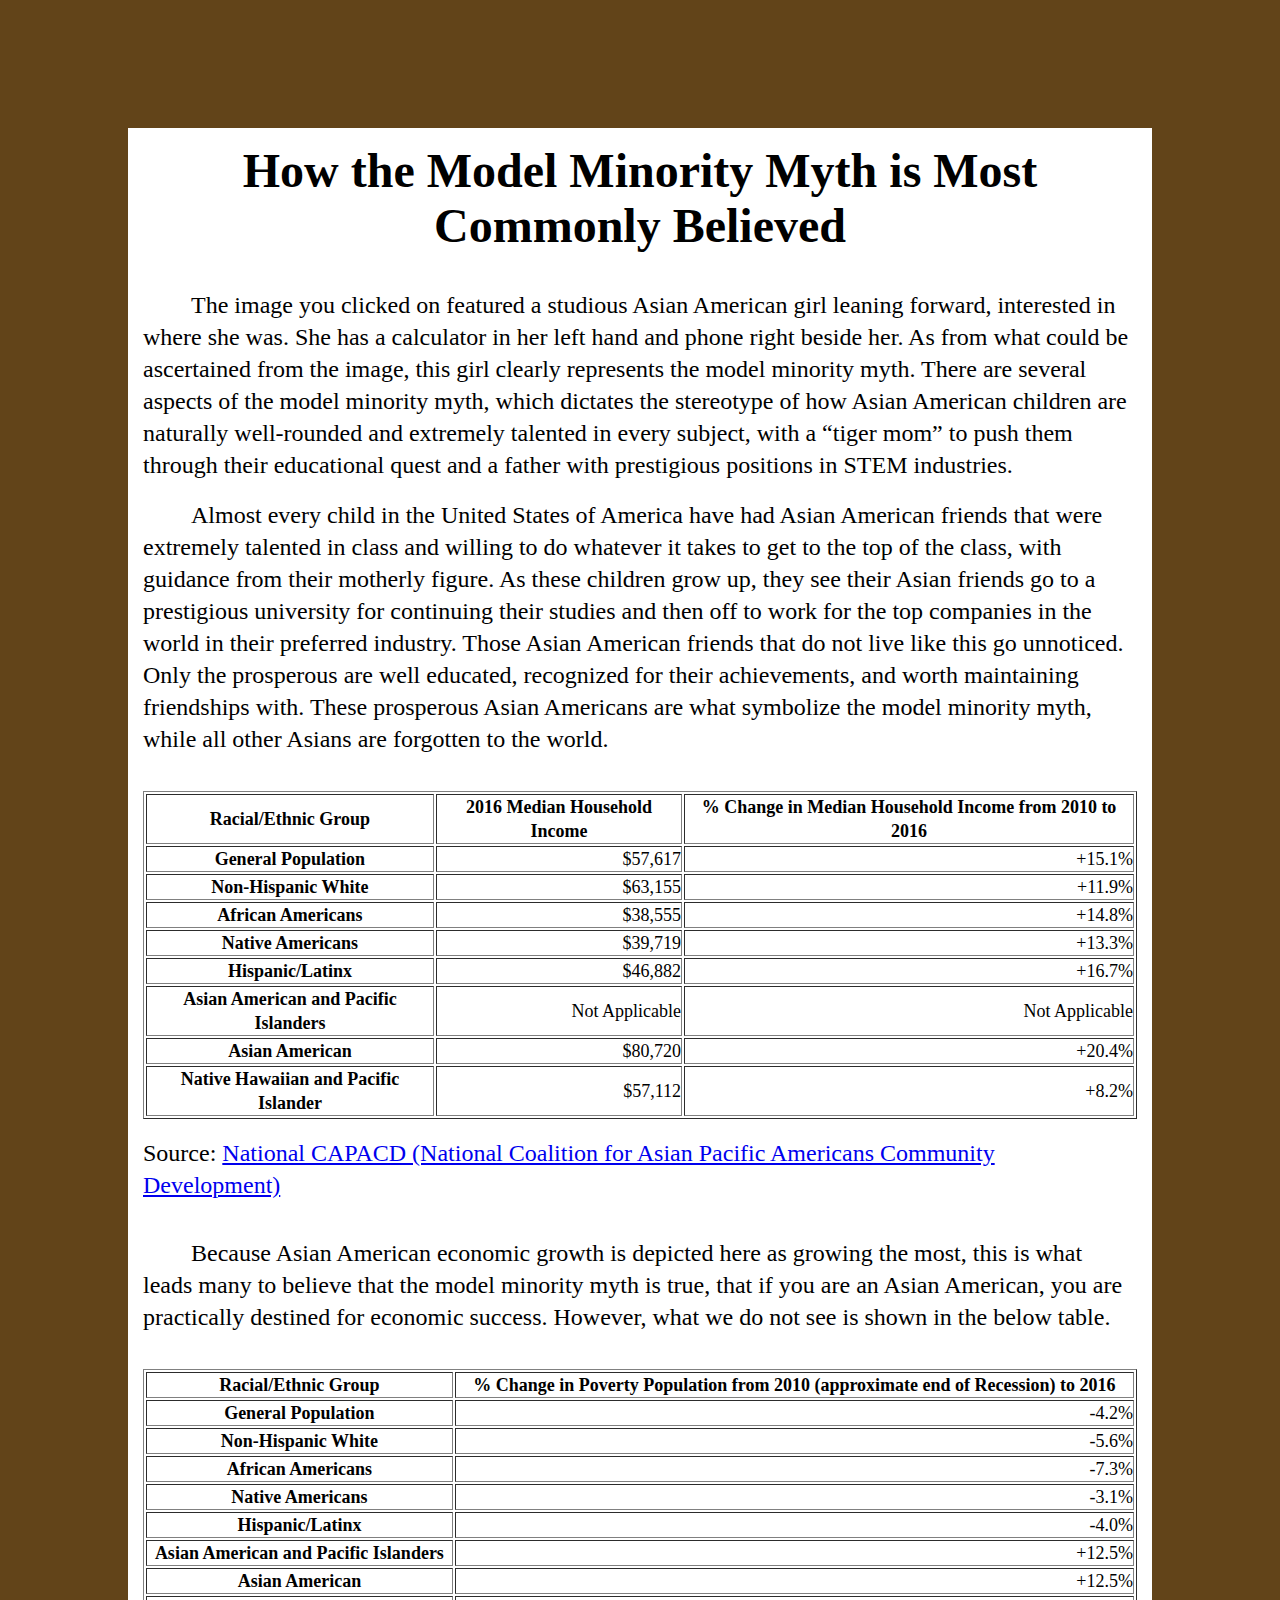
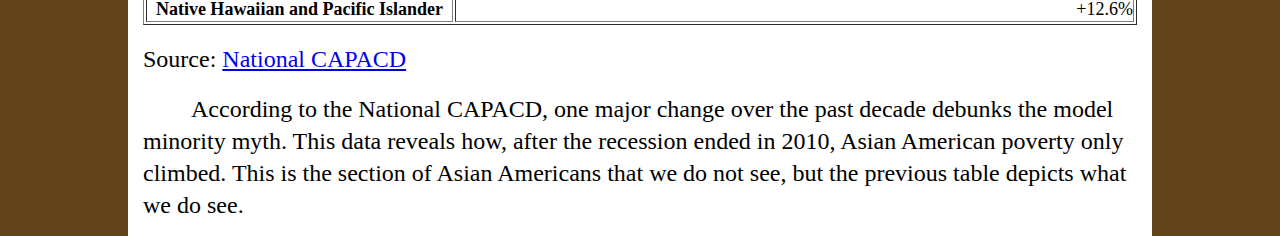
<file: articles/studious-children-in-professional-fields/index.html>
<!DOCTYPE html>
<html lang="en">
   <head>
      <meta charset="utf-8" />
      <title>How MM is Believed</title>
      <link rel="stylesheet" type="text/css" href="../colonel.css">
   </head>

   <body>
       <div id="focus">
           <h1>How the Model Minority Myth is Most Commonly Believed</h1>
           <br><br>
           <p>&nbsp;&nbsp;&nbsp;&nbsp;&nbsp;&nbsp;&nbsp;&nbsp;The image you clicked on featured a studious Asian American girl leaning forward, interested in where she was. She has a calculator in her left hand and phone right beside her. As from what could be ascertained from the image, this girl clearly represents the model minority myth. There are several aspects of the model minority myth, which dictates the stereotype of how Asian American children are naturally well-rounded and extremely talented in every subject, with a “tiger mom” to push them through their educational quest and a father with prestigious positions in STEM industries.</p>
           <br>
           <p>&nbsp;&nbsp;&nbsp;&nbsp;&nbsp;&nbsp;&nbsp;&nbsp;Almost every child in the United States of America have had Asian American friends that were extremely talented in class and willing to do whatever it takes to get to the top of the class, with guidance from their motherly figure. As these children grow up, they see their Asian friends go to a prestigious university for continuing their studies and then off to work for the top companies in the world in their preferred industry. Those Asian American friends that do not live like this go unnoticed. Only the prosperous are well educated, recognized for their achievements, and worth maintaining friendships with. These prosperous Asian Americans are what symbolize the model minority myth, while all other Asians are forgotten to the world.</p>
           <br><br>
           <table border="1px">
               <tr>
                   <th>Racial/Ethnic Group</th>
                   <th>2016 Median Household Income</th>
                   <th>% Change in Median Household Income from 2010 to 2016</th>
               </tr>
               <tr>
                   <th>General Population</th>
                   <td>$57,617</td>
                   <td>+15.1%</td>
               </tr>
               <tr>
                   <th>Non-Hispanic White</th>
                   <td>$63,155</td>
                   <td>+11.9%</td>
               </tr>
               <tr>
                   <th>African Americans</th>
                   <td>$38,555</td>
                   <td>+14.8%</td>
               </tr>
               <tr>
                   <th>Native Americans</th>
                   <td>$39,719</td>
                   <td>+13.3%</td>
               </tr>
               <tr>
                   <th>Hispanic/Latinx</th>
                   <td>$46,882</td>
                   <td>+16.7%</td>
               </tr>
               <tr>
                   <th>Asian American and Pacific Islanders</th>
                   <td>Not Applicable</td>
                   <td>Not Applicable</td>
               </tr>
               <tr>
                   <th>Asian American</th>
                   <td>$80,720</td>
                   <td>+20.4%</td>
               </tr>
               <tr>
                   <th>Native Hawaiian and Pacific Islander</th>
                   <td>$57,112</td>
                   <td>+8.2%</td>
               </tr>
           </table>
           <br>
           <p>Source: <a href="https://www.nationalcapacd.org/newsroom/pew-research-centers-report-on-income-inequality-challenges-model-minority-myth/">National CAPACD (National Coalition for Asian Pacific Americans Community Development)</a></p>
           <br><br>
           <p>&nbsp;&nbsp;&nbsp;&nbsp;&nbsp;&nbsp;&nbsp;&nbsp;Because Asian American economic growth is depicted here as growing the most, this is what leads many to believe that the model minority myth is true, that if you are an Asian American, you are practically destined for economic success. However, what we do not see is shown in the below table.</p>
           <br><br>
           <table border="1px">
               <tr>
                   <th>Racial/Ethnic Group</th>
                   <th>% Change in Poverty Population from 2010 (approximate end of Recession) to 2016</th>
               </tr>
               <tr>
                   <th>General Population</th>
                   <td>-4.2%</td>
               </tr>
               <tr>
                   <th>Non-Hispanic White</th>
                   <td>-5.6%</td>
               </tr>
               <tr>
                   <th>African Americans</th>
                   <td>-7.3%</td>
               </tr>
               <tr>
                   <th>Native Americans</th>
                   <td>-3.1%</td>
               </tr>
               <tr>
                   <th>Hispanic/Latinx</th>
                   <td>-4.0%</td>
               </tr>
               <tr>
                   <th>Asian American and Pacific Islanders</th>
                   <td>+12.5%</td>
               </tr>
               <tr>
                   <th>Asian American</th>
                   <td>+12.5%</td>
               </tr>
               <tr>
                   <th>Native Hawaiian and Pacific Islander</th>
                   <td>+12.6%</td>
               </tr>
           </table>
           <br>
           <p>Source: <a href="https://www.nationalcapacd.org/newsroom/pew-research-centers-report-on-income-inequality-challenges-model-minority-myth/">National CAPACD</a></p>
           <br>
           <p>&nbsp;&nbsp;&nbsp;&nbsp;&nbsp;&nbsp;&nbsp;&nbsp;According to the National CAPACD, one major change over the past decade debunks the model minority myth. This data reveals how, after the recession ended in 2010, Asian American poverty only climbed. This is the section of Asian Americans that we do not see, but the previous table depicts what we do see.</p>
       </div>
       <script src="../lieutenant.js" type="application/javascript"></script>
   </body>
</html>
</file>
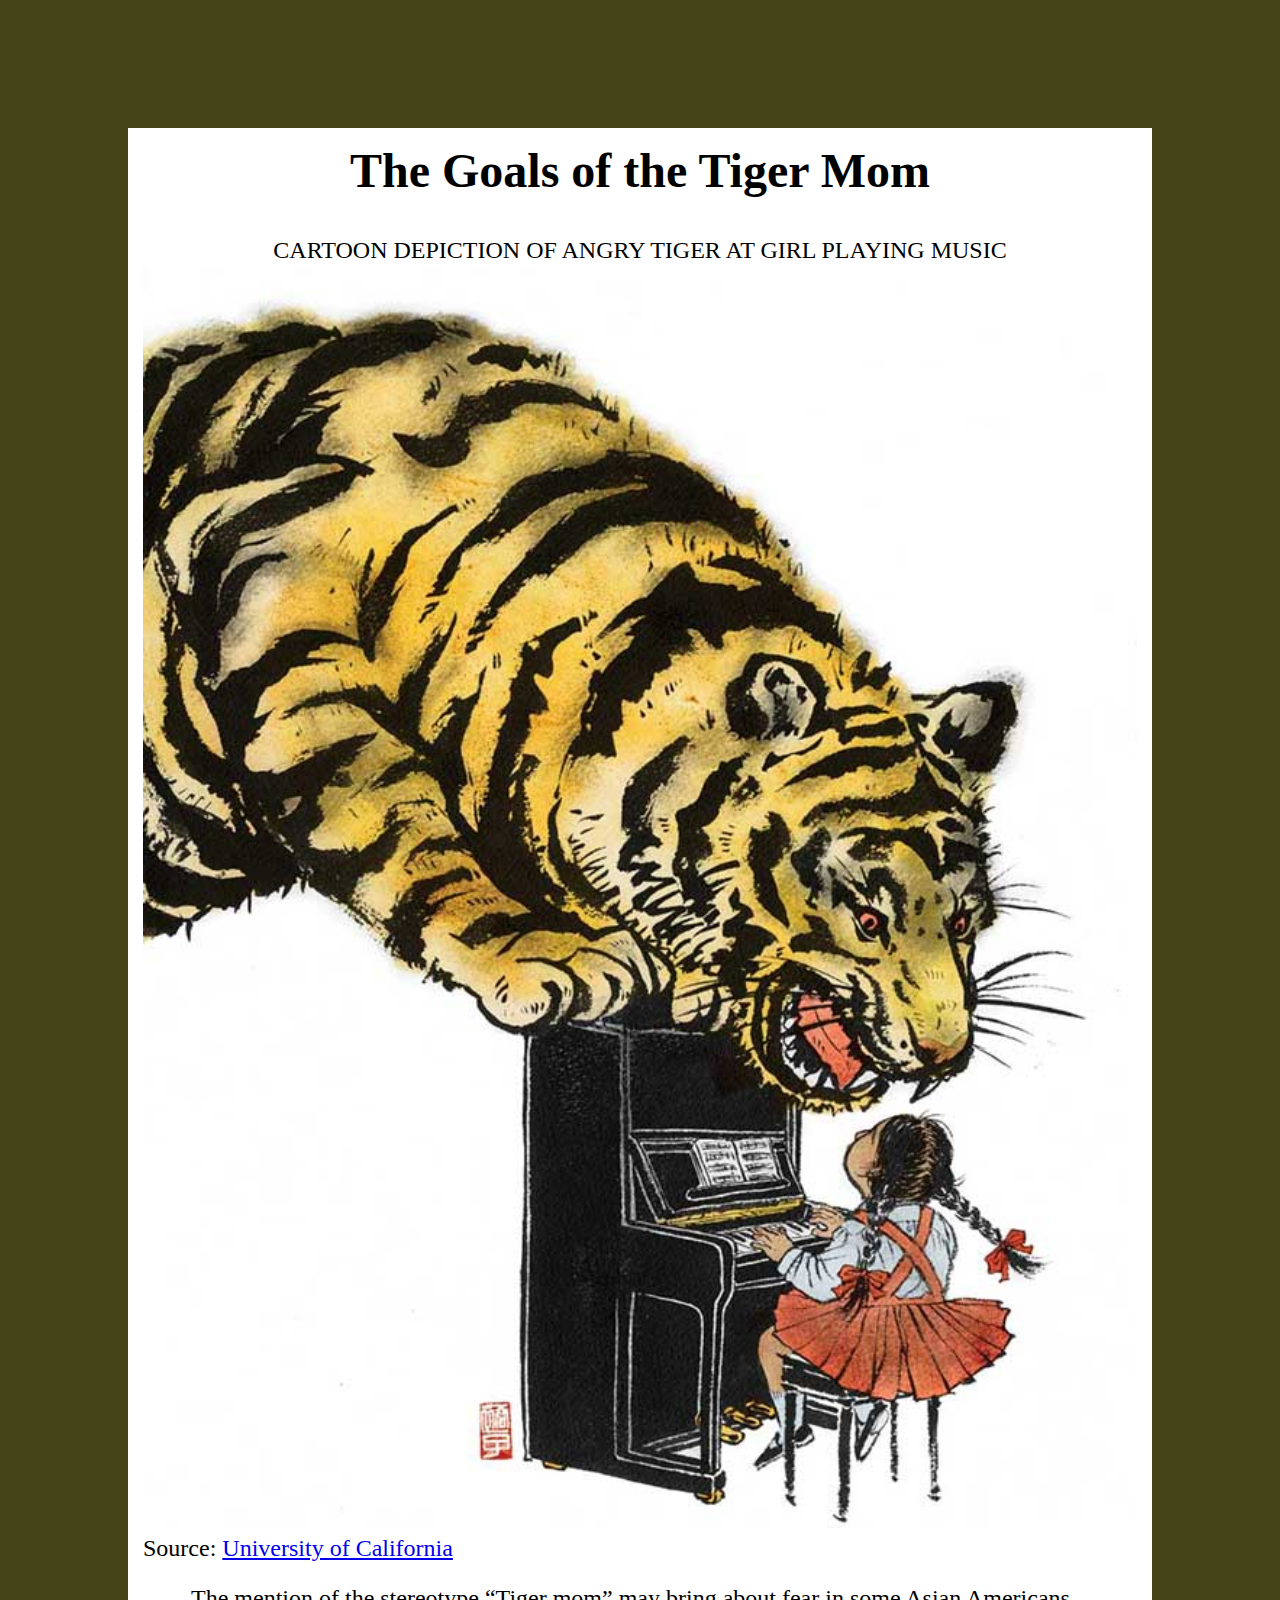
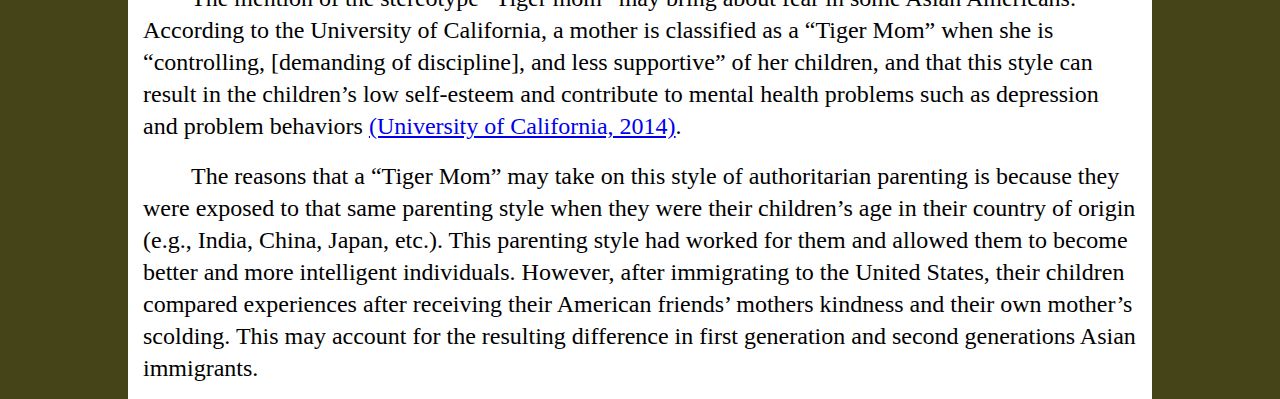
<file: articles/tiger-mom-parenting-style/index.html>
<!DOCTYPE html>
<html lang="en">
   <head>
      <meta charset="utf-8" />
      <title>Tiger Mom Goals</title>
      <link rel="stylesheet" type="text/css" href="../colonel.css">
   </head>

   <body>
       <div id="focus">
           <h1>The Goals of the Tiger Mom</h1>
           <br><br>
           <p style="text-align:center;">CARTOON DEPICTION OF ANGRY TIGER AT GIRL PLAYING MUSIC</p>
           <img src="1.jpg" alt="[IMAGE] CARTOON DEPICTION OF ANGRY TIGER AT GIRL PLAYING MUSIC">
           <p>Source: <a href="https://www.universityofcalifornia.edu/news/hold-tiger-mom">University of California</a></p>
           <br>
           <p>&nbsp;&nbsp;&nbsp;&nbsp;&nbsp;&nbsp;&nbsp;&nbsp;The mention of the stereotype “Tiger mom” may bring about fear in some Asian Americans. According to the University of California, a mother is classified as a “Tiger Mom” when she is “controlling, [demanding of discipline], and less supportive” of her children, and that this style can result in the children’s low self-esteem and contribute to mental health problems such as depression and problem behaviors <a href="https://www.universityofcalifornia.edu/news/hold-tiger-mom">(University of California, 2014)</a>.</p>
           <br>
           <p>&nbsp;&nbsp;&nbsp;&nbsp;&nbsp;&nbsp;&nbsp;&nbsp;The reasons that a “Tiger Mom” may take on this style of authoritarian parenting is because they were exposed to that same parenting style when they were their children’s age in their country of origin (e.g., India, China, Japan, etc.). This parenting style had worked for them and allowed them to become better and more intelligent individuals. However, after immigrating to the United States, their children compared experiences after receiving their American friends’ mothers kindness and their own mother’s scolding. This may account for the resulting difference in first generation and second generations Asian immigrants.</p>
       </div>
       <script src="../lieutenant.js" type="application/javascript"></script>
   </body>
</html>
</file>
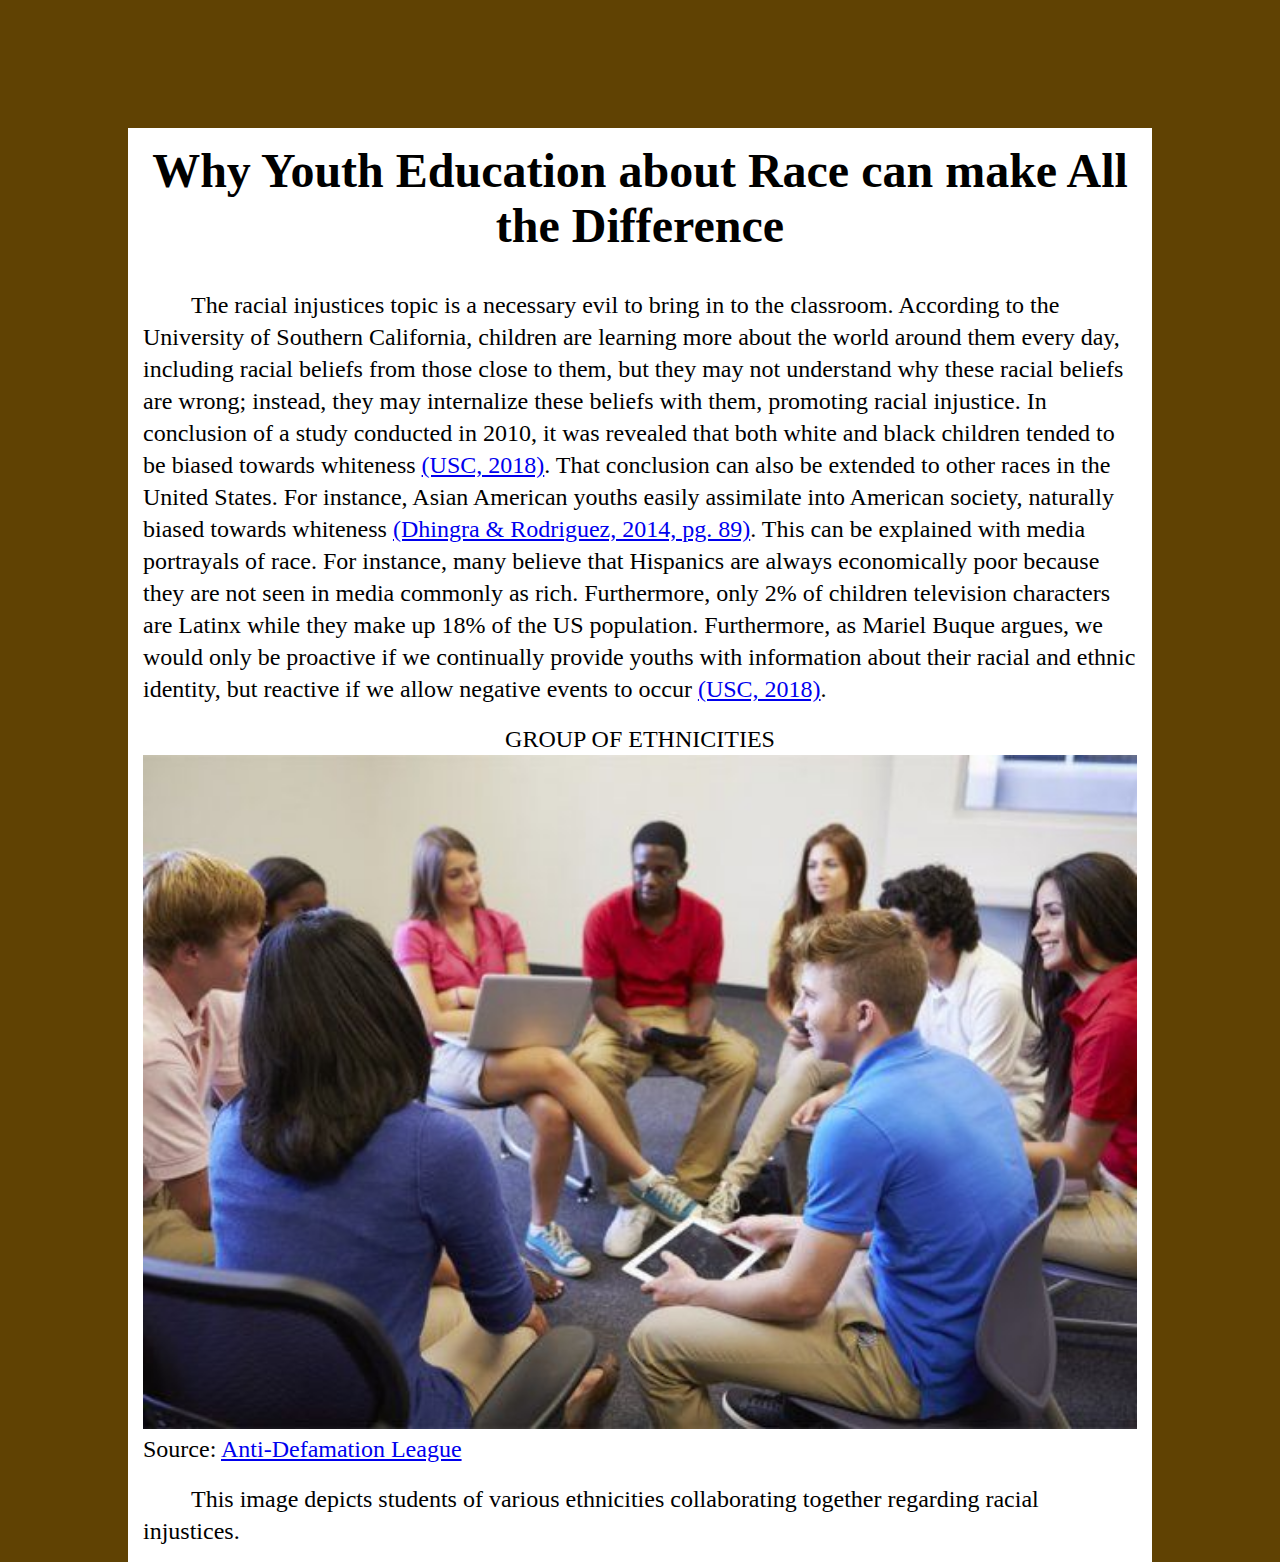
<file: articles/youth-education/index.html>
<!DOCTYPE html>
<html lang="en">
   <head>
      <meta charset="utf-8" />
      <title>Youth Education -> All the Difference</title>
      <link rel="stylesheet" type="text/css" href="../colonel.css">
   </head>

   <body>
       <div id="focus">
           <h1>Why Youth Education about Race can make All the Difference</h1>
           <br><br>
           <p>&nbsp;&nbsp;&nbsp;&nbsp;&nbsp;&nbsp;&nbsp;&nbsp;The racial injustices topic is a necessary evil to bring in to the classroom. According to the University of Southern California, children are learning more about the world around them every day, including racial beliefs from those close to them, but they may not understand why these racial beliefs are wrong; instead, they may internalize these beliefs with them, promoting racial injustice. In conclusion of a study conducted in 2010, it was revealed that both white and black children tended to be biased towards whiteness <a href="https://rossieronline.usc.edu/youth-and-racism/racism-in-the-classroom">(USC, 2018)</a>. That conclusion can also be extended to other races in the United States. For instance, Asian American youths easily assimilate into American society, naturally biased towards whiteness <a href="../ITAAS.pdf">(Dhingra & Rodriguez, 2014, pg. 89)</a>. This can be explained with media portrayals of race. For instance, many believe that Hispanics are always economically poor because they are not seen in media commonly as rich. Furthermore, only 2% of children television characters are Latinx while they make up 18% of the US population. Furthermore, as Mariel Buque argues, we would only be proactive if we continually provide youths with information about their racial and ethnic identity, but reactive if we allow negative events to occur <a href="https://rossieronline.usc.edu/youth-and-racism/racism-in-the-classroom">(USC, 2018)</a>.</p>
           <br>
           <p style="text-align:center;">GROUP OF ETHNICITIES</p>
           <img src="1.jpg" alt="[IMAGE] GROUP OF ETHNICITIES">
           <p>Source: <a href="https://www.adl.org/education/resources/tools-and-strategies/race-talk-engaging-young-people-in-conversations-about">Anti-Defamation League</a></p>
           <br>
           <p>&nbsp;&nbsp;&nbsp;&nbsp;&nbsp;&nbsp;&nbsp;&nbsp;This image depicts students of various ethnicities collaborating together regarding racial injustices.</p>
       </div>
       <script src="../lieutenant.js" type="application/javascript"></script>
   </body>
</html>
</file>
<file: general.css>
* {
    margin: 0;
    padding: 0;
}

html, body {
    width: 100%;
    height: 100%;
}

body {
    background-color: yellow;
    overflow-x: hidden;
    text-align: center;
}

canvas {
    display: inline;
}

#st-canvas {
    background-color: rgb(83, 53, 10);
    color: black;
    border: 10px solid rgb(83, 53, 10);
    /*width: 100vw;
    height: 98vh;
    margin: -8px;*/
}

h1 {
    text-shadow: 5px 1px 10px black;
    font-size: 64px;
}
</file>
<file: articles/colonel.css>
* {
    margin: 0;
    padding: 0;
}

html, body {
    width: 100%;
    height: 100%;
}

body {
    overflow-x: hidden;
}

h1 {
    font-size: 48px;
    text-align: center;
}

#focus {
    margin-left: 10%;
    margin-top: 10%;
    margin-right: 10%;
    margin-bottom: 10%;
    padding: 15px;
    background-color: white;
}

#focus p {
    line-height: 32px;
    font-size: 24px;
}

#focus img {
    width: 100%;
}

table {
    font-size: 18px;
    line-height: 24px;
    width: 100%;
}

table td {
    text-align: right;
}
</file>
